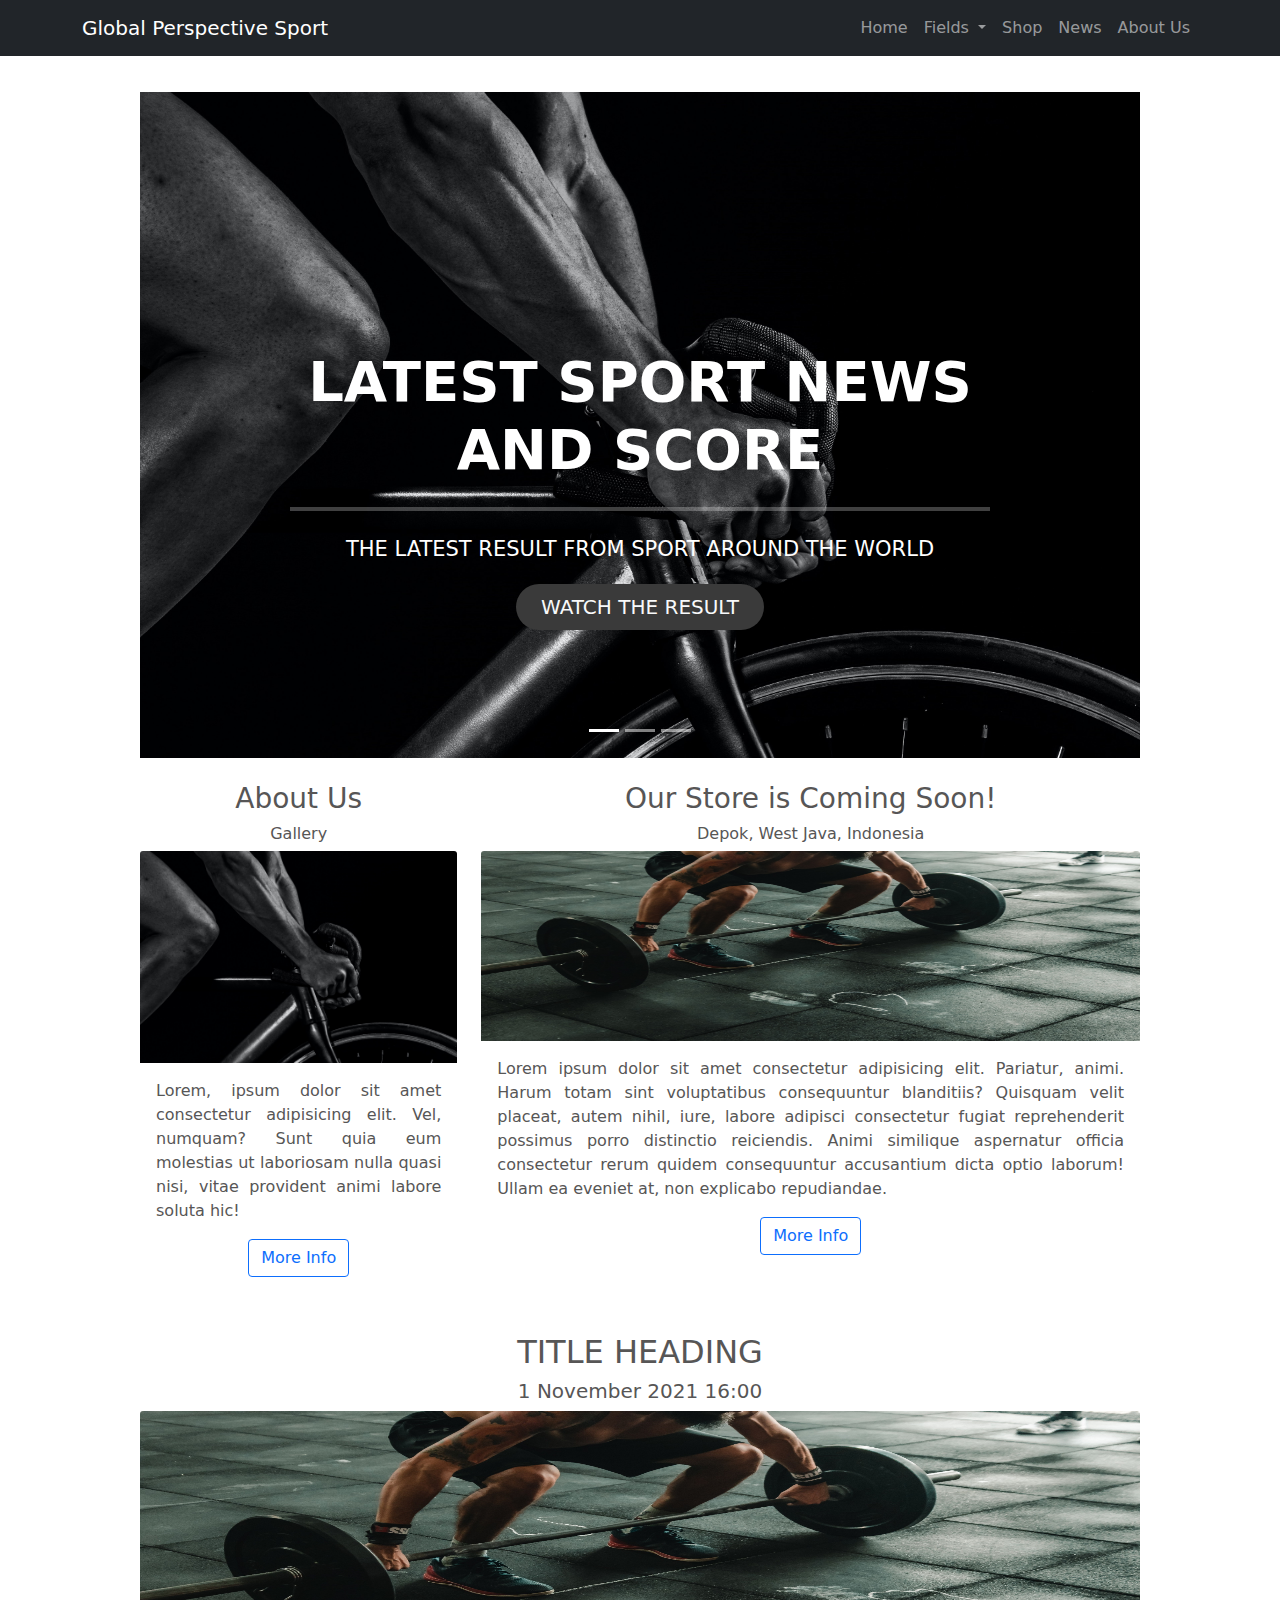
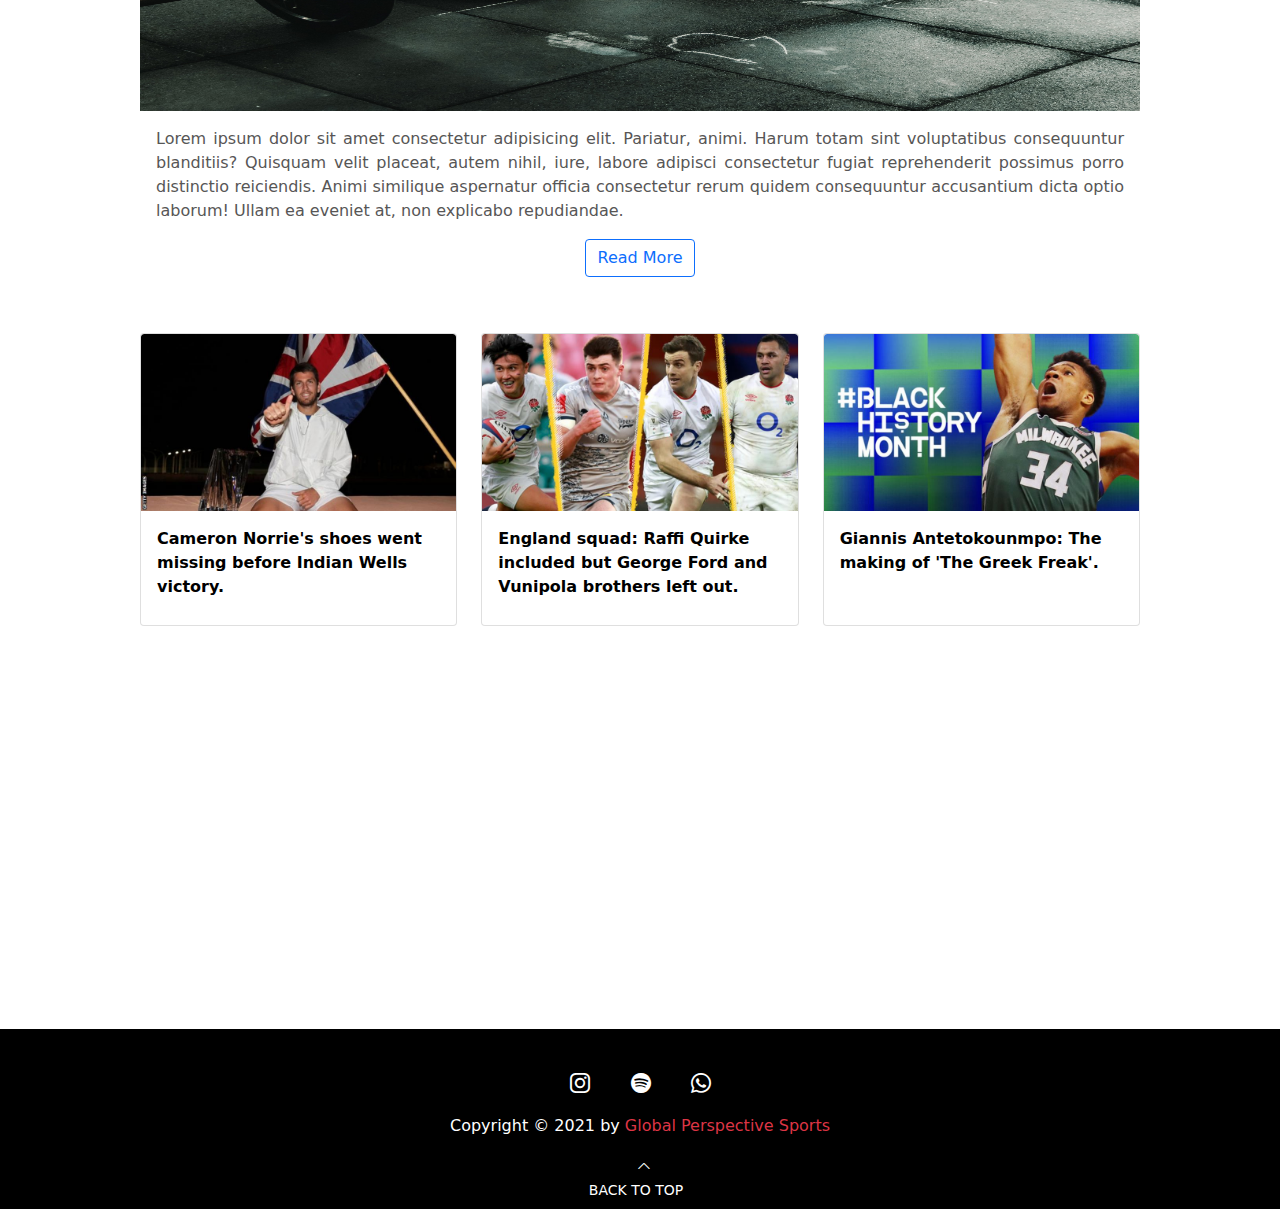
<file: index.html>
<!doctype html>
<html lang="en">
  <head>
    
    <meta charset="utf-8">
    <meta name="viewport" content="width=device-width, initial-scale=1">

    <!-- bootstrap link -->
    <link rel="stylesheet" href="css/bootstrap.min.css">
    <!-- bootstrap icon link -->
    <link rel="stylesheet" href="https://cdn.jsdelivr.net/npm/bootstrap-icons@1.6.1/font/bootstrap-icons.css">
    <!-- css link -->
    <link rel="stylesheet" href="css/responsiveslides.css">
  <link rel="stylesheet" href="css/example1.css">
  <script src="http://ajax.googleapis.com/ajax/libs/jquery/3.0.0/jquery.min.js"></script>
  <script src="js/responsiveslides.min.js"></script>
  <script src="js/responsiveslides.js"></script>
  <link rel="shortcut icon" href="img/title logo.png">
  <link rel="apple-touch-icon" href="img/title logo.png">

    <title>Global Perspective Sport</title>

    <style>
      .row {  
        display: flex;
        flex-wrap: wrap;
      }

      
      .side {
        flex: 30%;
        background-color: #f1f1f1;
        padding: 20px;
      }

      
      .main {
        flex: 60%;
        background-color: white;
        padding: 20px;
      }

      
      .fakeimg {
        background-color: #aaa;
        width: 100%;
        padding: 15px;
      }

    @media screen and (max-width: 700px) {
      .row {   
        flex-direction: column;
      }

      footer {
        margin-left:-193px;
        margin-right:-193px;
      }
    }
    </style>



  </head>
  <body  >
    
    <nav class="navbar navbar-expand-lg navbar-dark bg-dark fixed-top id="mainnNav">
        <div class="container">
          <a class="navbar-brand" href="#page-top">Global Perspective Sport</a>
          <button class="navbar-toggler navbar-toggler-right" type="button" data-bs-toggle="collapse" data-bs-target="#navbarNav" aria-controls="navbarNav" aria-expanded="false" aria-label="Toggle navigation">
            <span class="navbar-toggler-icon"></span>
          </button>
          <div class="collapse navbar-collapse" id="navbarNav">
            <ul class="navbar-nav ms-auto">
              <li class="nav-item active">
                <a class="nav-link js-scroll-trigger" href="index.html">Home</a>
              </li>
              <li class="nav-item dropdown">
                <a class="nav-link dropdown-toggle" href="#Fields" id="navbarDropdown" role="button" data-bs-toggle="dropdown" aria-expanded="false">
                  Fields
                </a>
                <ul class="dropdown-menu" aria-labelledby="navbarDropdown">
                  <li><a class="dropdown-item" href="tennis.html">Tennis</a></li>
                  <li><hr class="dropdown-divider"></li>
                  <li><a class="dropdown-item" href="basketball.html">Basketball</a></li>
                  <li><hr class="dropdown-divider"></li>
                  <li><a class="dropdown-item" href="football.html">Football</a></li>
                </ul>
              </li>
              <li class="nav-item">
                <a class="nav-link js-scroll-trigger" href="shop.html">Shop</a>
              </li>
              <li class="nav-item">
                <a class="nav-link js-scroll-trigger" href="news.html">News</a>
              </li>
              <li class="nav-item">
                <a class="nav-link js-scroll-trigger" href="aboutus.html">About Us</a>
              </li>
             
            </ul>
          </div>
        </div>
        </div>
      </nav>

      <br><br><br>
      
      <!-- slider -->
      <div id="carouselExampleIndicators" class="carousel slide" data-bs-ride="carousel">
        <div class="carousel-indicators">
          <button type="button" data-bs-target="#carouselExampleIndicators" data-bs-slide-to="0" class="active" aria-current="true" aria-label="Slide 1"></button>
          <button type="button" data-bs-target="#carouselExampleIndicators" data-bs-slide-to="1" aria-label="Slide 2"></button>
          <button type="button" data-bs-target="#carouselExampleIndicators" data-bs-slide-to="2" aria-label="Slide 3"></button>
        </div>
        <div class="carousel-inner">
          <div class="carousel-item active">
            <img src="img/olahraga.jpg" class="d-block w-100" alt="...">
            <div class="carousel-caption d-none d-md-block">
              <h1 class="display-4">LATEST SPORT NEWS AND SCORE</h1>
              <hr class="my-4" />
              <p class="lead">THE LATEST RESULT FROM SPORT AROUND THE WORLD</p>
              <a class="btn btn-lg font-weight-bold text-light" href="#" role="button">WATCH THE RESULT</a>
            </div>
          </div>
          <div class="carousel-item">
            <img src="img/olahraga1.jpg" class="d-block w-100" alt="...">
            <div class="carousel-caption d-none d-md-block">
                <h1 class="display-4">DISCOUNT UP TO 50%</h1>
                <hr class="my-4">
                <p class="lead">WE SELLS SOME SPORTS STUFF</p>
                <a class="btn btn-lg font-weight-bold text-light" href="#" role="button">VISIT OUR STORE</a>
              </div>
          </div>
          <div class="carousel-item">
            <img src="img/olahraga3.jpg" class="d-block w-100" alt="...">
            <div class="carousel-caption d-none d-md-block">
                  <h1 class="display-4">SPORTS FIELDS </h1>
                  <hr class="my-4">
                  <p class="lead">WE PROVIDE WE PROVIDE FOOTBALL, BASKETBALL AND TENNIS</p>
                  <a class="btn btn-lg font-weight-bold text-light" href="#" role="button">BOOK NOW</a>
                </div>
              </div>
            </div>
          </div>
        </div>
        <button class="carousel-control-prev" type="button" data-bs-target="#carouselExampleIndicators" data-bs-slide="prev">
          <span class="carousel-control-prev-icon" aria-hidden="true"></span>
          <span class="visually-hidden">Previous</span>
        </button>
        <button class="carousel-control-next" type="button" data-bs-target="#carouselExampleIndicators" data-bs-slide="next">
          <span class="carousel-control-next-icon" aria-hidden="true"></span>
          <span class="visually-hidden">Next</span>
        </button>
      </div>
      <!-- end slider -->

      <!-- about&storeopen -->
      <div class="row">
        <div class="col-md-4 mb-3 mt-4">
          <div class="card1">
            <h2 class="card-title fs-3">About Us</h2>
            <h3 class="card-sub-title fs-6">Gallery</h3>
          <img src="img/olahraga.jpg" class="card-img-top" alt="aboutus"/>
          <div class="card-body">
            <p class="card-text fs-6" style="text-align: justify;">Lorem, ipsum dolor sit amet consectetur adipisicing elit. Vel,
              numquam? Sunt quia eum molestias ut laboriosam nulla quasi nisi, vitae provident animi labore soluta hic!</p>
            <a class="btn btn-outline-primary btn-m font-weight-bold" href="#" role="button">More Info</a>
          </div>
        </div>
        </div>
        <div class="col mb-3 mt-4">
          <div class="card2">
            <h2 class="card-title fs-3">Our Store is Coming Soon!</h2>
            <h3 class="card-sub-title fs-6">Depok, West Java, Indonesia</h3>
          <img src="img/olahraga1.jpg" class="card-img-top" alt="news3"/>
          <div class="card-body">
            <p class="card-text fs-6" style="text-align: justify;">Lorem ipsum dolor sit amet consectetur adipisicing elit. Pariatur,
              animi. Harum totam sint voluptatibus consequuntur blanditiis? Quisquam velit placeat, autem nihil, iure, labore adipisci consectetur fugiat reprehenderit possimus porro distinctio reiciendis. Animi similique aspernatur officia
              consectetur rerum quidem consequuntur accusantium dicta optio laborum! Ullam ea eveniet at, non explicabo repudiandae.</p>
            <a class="btn btn-outline-primary btn-m font-weight-bold" href="#" role="button">More Info</a>
          </div>
        </div>
        </div>
      </div>
      <!-- end about&storeopen -->

      <!-- news highlight -->
      <div id="news-highlight">
        <div class="col-lg-12 mt-4 mb-4">
          <div class="news1">
            <h2 class="card-title fs-2">TITLE HEADING</h2>
            <h3 class="card-sub-title fs-5">1 November 2021 16:00</h3>
          <img src="img/olahraga1.jpg" class="card-img-top" alt="news3"/>
          <div class="card-body">
            <p class="card-text fs-6" style="text-align: justify;">Lorem ipsum dolor sit amet consectetur adipisicing elit. Pariatur,
              animi. Harum totam sint voluptatibus consequuntur blanditiis? Quisquam velit placeat, autem nihil, iure, labore adipisci consectetur fugiat reprehenderit possimus porro distinctio reiciendis. Animi similique aspernatur officia
              consectetur rerum quidem consequuntur accusantium dicta optio laborum! Ullam ea eveniet at, non explicabo repudiandae.</p>
              <a href="#" class="btn btn-outline-primary">Read More</a>
          </div>
        </div>
        </div>
      </div>

      <div class="row">
        <div class="col-md-4 mb-3 mt-3">
          <div class="card">
          <img src="img/news1.jpg" class="card-img-top" alt="news1"/>
          <div class="card-body">
            <a class="news stretched-link" href="#"><p class="card-text fs-6 fw-bold text-start">Cameron Norrie's shoes went
              missing before Indian Wells victory.</p></a>
          </div>
        </div>
        </div>
        <div class="col-md-4 mb-3 mt-3">
          <div class="card">
          <img src="img/news2.jpg" class="card-img-top" alt="news2"/>
          <div class="card-body">
            <a class="news stretched-link" href="#"><p class="card-text fs-6 fw-bold text-start">
              England squad: Raffi Quirke included but George Ford and Vunipola brothers left out.</p></a>
          </div>
        </div>
        </div>
        <div class="col-md-4 mb-3 mt-3">
          <div class="card">
          <img src="img/news3.png" class="card-img-top" alt="news3"/>
          <div class="card-body">
            <a class="news stretched-link" href="#"><p class="card-text fs-6 fw-bold text-start">Giannis Antetokounmpo: The making of 'The Greek Freak'.</p></a>
          </div>
        </div>
        </div>
      </div>
      <!-- end news highlight -->
      
    <iframe style="border-radius:12px" src="https://open.spotify.com/embed/playlist/2fZ2hWBZm4JAIhnvQZdL1K?utm_source=generator&theme=0" width="80%" height="380" frameBorder="0" allowfullscreen="" allow="autoplay; clipboard-write; encrypted-media; fullscreen; picture-in-picture"></iframe>

      <!-- footer -->
      <footer>
        <div class="container-fluid">
        <div class="row">
        <div class="col-lg-12 text-center">
        <a class="btn btn-lg" href="#" role="button"><i class="bi bi-instagram"></i></a>
        <a class="btn btn-lg" href="https://open.spotify.com/user/21lqduskdegenvn5qfnxdv4ka" role="button"><i class="bi bi-spotify"></i></a>
        <a class="btn btn-lg" href="#" role="button"><i class="bi bi-whatsapp"></i></i></a>
        <p class="">Copyright &copy; 2021 by <span class="text-danger">Global Perspective Sports</span></p>
        <a class="btn1 btn-sm" href="#" role="button"><i class="bi bi-chevron-up"></i><br>BACK TO TOP</br></a>
        </div>
        </div>
        </div>
      </footer>
      <!-- end footer -->

    <!-- Optional JavaScript; choose one of the two! -->

    <!-- Option 1: Bootstrap Bundle with Popper -->
    <script src="https://cdn.jsdelivr.net/npm/bootstrap@5.1.3/dist/js/bootstrap.bundle.min.js" integrity="sha384-ka7Sk0Gln4gmtz2MlQnikT1wXgYsOg+OMhuP+IlRH9sENBO0LRn5q+8nbTov4+1p" crossorigin="anonymous"></script>

    <!-- Option 2: Separate Popper and Bootstrap JS -->
    <!--
    <script src="https://cdn.jsdelivr.net/npm/@popperjs/core@2.10.2/dist/umd/popper.min.js" integrity="sha384-7+zCNj/IqJ95wo16oMtfsKbZ9ccEh31eOz1HGyDuCQ6wgnyJNSYdrPa03rtR1zdB" crossorigin="anonymous"></script>
    <script src="https://cdn.jsdelivr.net/npm/bootstrap@5.1.3/dist/js/bootstrap.min.js" integrity="sha384-QJHtvGhmr9XOIpI6YVutG+2QOK9T+ZnN4kzFN1RtK3zEFEIsxhlmWl5/YESvpZ13" crossorigin="anonymous"></script>
    -->
  </body>

</html>
</file>
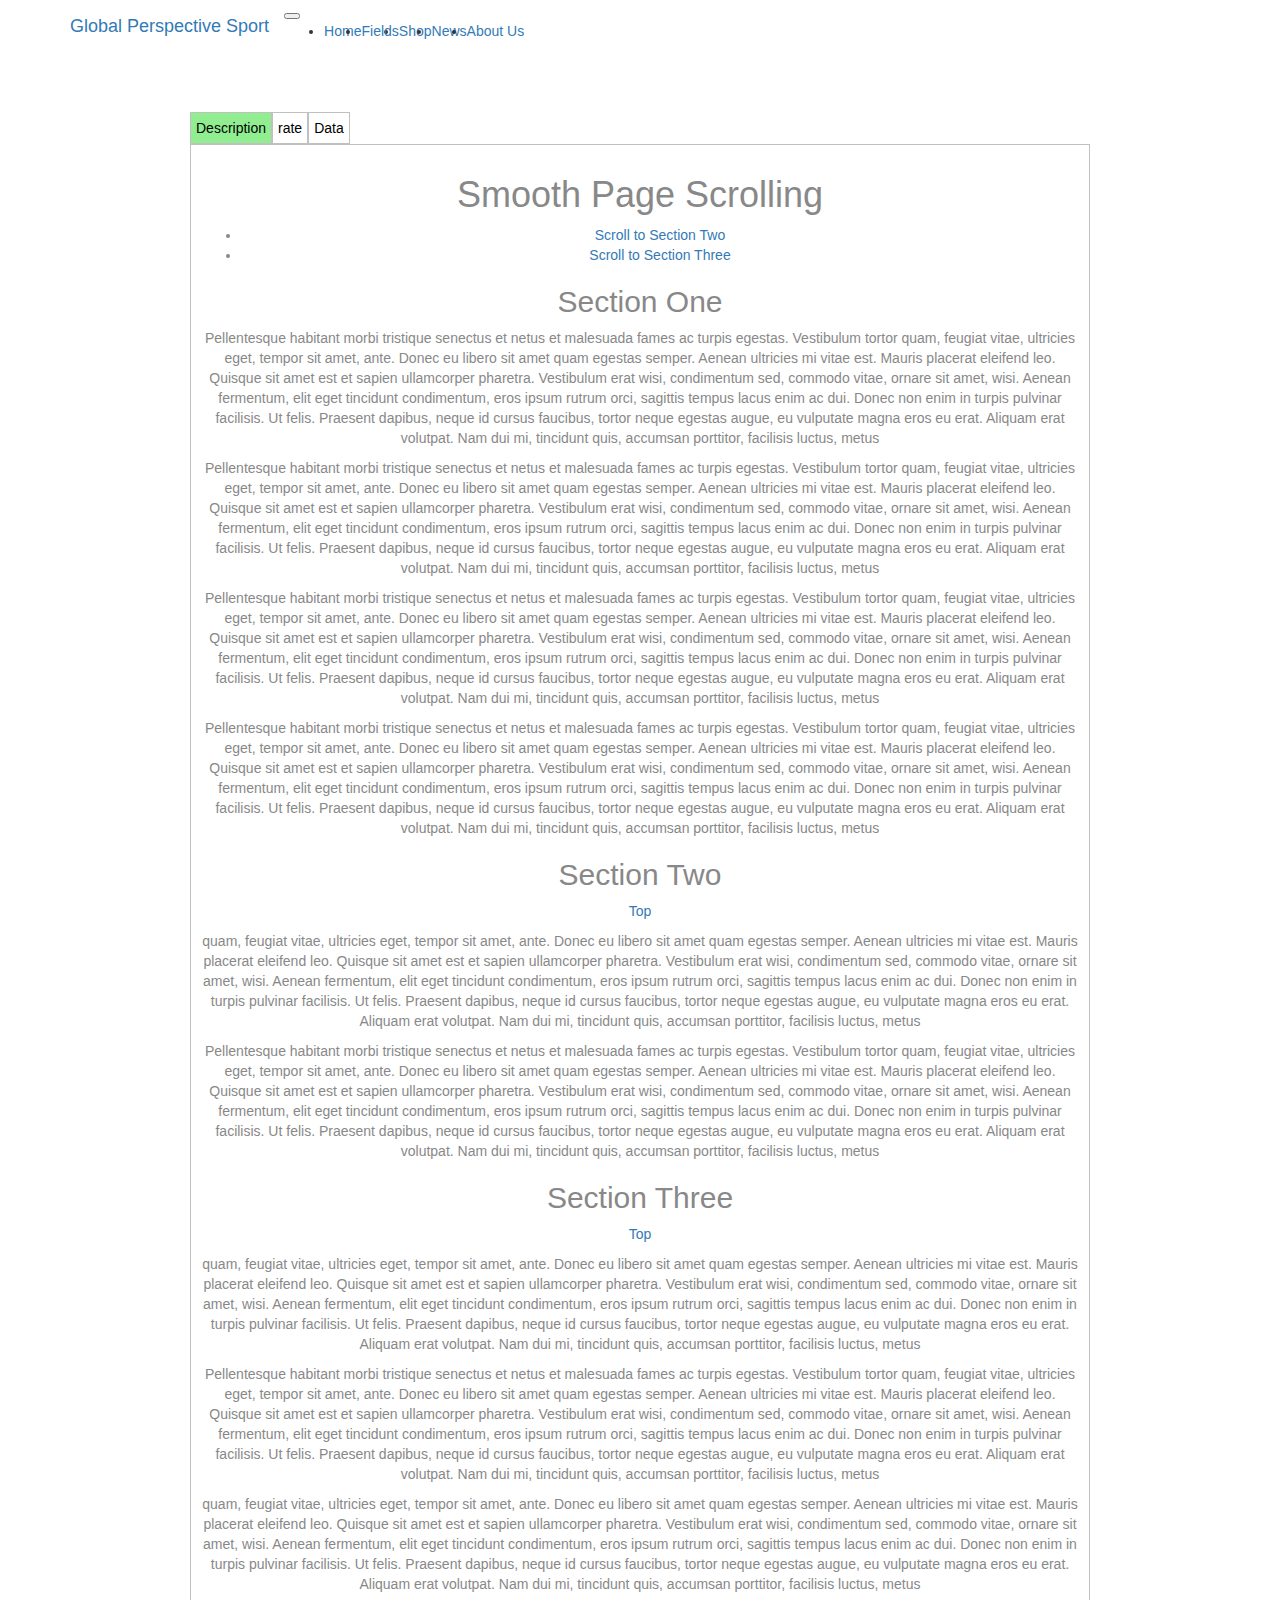
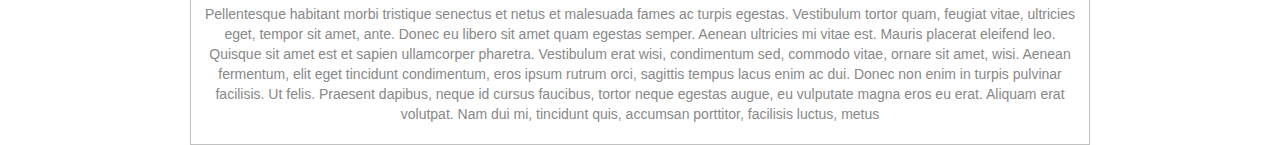
<file: basketball.html>
<!DOCTYPE html>
<html lang="en">
<head>
    <meta charset="UTF-8">
    <meta http-equiv="X-UA-Compatible" content="IE=edge">
    <meta name="viewport" content="width=device-width, initial-scale=1.0">
    <link rel="stylesheet" href="css/tabstyle.css">
    <link href="https://cdn.jsdelivr.net/npm/bootstrap@5.1.3/dist/css/bootstrap.min.css" rel="stylesheet" integrity="sha384-1BmE4kWBq78iYhFldvKuhfTAU6auU8tT94WrHftjDbrCEXSU1oBoqyl2QvZ6jIW3" crossorigin="anonymous">
    
    
    
    <link href="css/star-rating.css" media="all" rel="stylesheet" type="text/css"/>
    <link href="css/fastheme.css" media="all" rel="stylesheet" type="text/css"/>
    <link href="css/svgtheme.css" media="all" rel="stylesheet" type="text/css"/>
    
    <script src="https://code.jquery.com/jquery-3.6.0.min.js"></script>
    <script src="js/star-rating.js" type="text/javascript"></script>
    <link rel="shortcut icon" href="img/title logo.png">
  <link rel="apple-touch-icon" href="img/title logo.png">
    


    <script src="https://ajax.googleapis.com/ajax/libs/jquery/2.1.1/jquery.min.js"></script>
      
    <title>GPS | Basketball</title>

  <style>
    #tab {
        _width: 90%;
        color: #888;
        margin: 20px auto 0;
        max-width: 900px;
        text-align: center;
        
        -webkit-font-smoothing: antialiased;
      }
  </style>



<script>
  // Select all links with hashes
$('a[href*="#"]')
  // Remove links that don't actually link to anything
  .not('[href="#"]')
  .not('[href="#0"]')
  .click(function(event) {
    // On-page links
    if (
      location.pathname.replace(/^\//, '') == this.pathname.replace(/^\//, '') 
      && 
      location.hostname == this.hostname
    ) {
      // Figure out element to scroll to
      var target = $(this.hash);
      target = target.length ? target : $('[name=' + this.hash.slice(1) + ']');
      // Does a scroll target exist?
      if (target.length) {
        // Only prevent default if animation is actually gonna happen
        event.preventDefault();
        $('html, body').animate({
          scrollTop: target.offset().top
        }, 1000, function() {
          // Callback after animation
          // Must change focus!
          var $target = $(target);
          $target.focus();
          if ($target.is(":focus")) { // Checking if the target was focused
            return false;
          } else {
            $target.attr('tabindex','-1'); // Adding tabindex for elements not focusable
            $target.focus(); // Set focus again
          };
        });
      }
    }
  });
</script>

<script>
  $(document).ready(function(){
    $("#buttonrate").click(function(){
      alert("Your Rate : " + $("#kartik").val());
    });
  });
  </script>

</head>
<body >

    <nav class="navbar navbar-expand-lg navbar-dark bg-dark fixed-top id="mainnNav">
        <div class="container">
          <a class="navbar-brand" href="#page-top">Global Perspective Sport</a>
          <button class="navbar-toggler navbar-toggler-right" type="button" data-bs-toggle="collapse" data-bs-target="#navbarNav" aria-controls="navbarNav" aria-expanded="false" aria-label="Toggle navigation">
            <span class="navbar-toggler-icon"></span>
          </button>
          <div class="collapse navbar-collapse" id="navbarNav">
            <ul class="navbar-nav ms-auto">
              <li class="nav-item active">
                <a class="nav-link js-scroll-trigger" href="index.html">Home</a>
              </li>
              <li class="nav-item dropdown">
                <a class="nav-link dropdown-toggle" href="#Fields" id="navbarDropdown" role="button" data-bs-toggle="dropdown" aria-expanded="false">
                  Fields
                </a>
                <ul class="dropdown-menu" aria-labelledby="navbarDropdown">
                  <li><a class="dropdown-item" href="tennis.html">Tennis</a></li>
                  <li><hr class="dropdown-divider"></li>
                  <li><a class="dropdown-item" href="basketball.html">Basketball</a></li>
                  <li><hr class="dropdown-divider"></li>
                  <li><a class="dropdown-item" href="football.html">Football</a></li>
                </ul>
              </li>
              <li class="nav-item">
                <a class="nav-link js-scroll-trigger" href="shop.html">Shop</a>
              </li>
              <li class="nav-item">
                <a class="nav-link js-scroll-trigger" href="news.html">News</a>
              </li>
              <li class="nav-item">
                <a class="nav-link js-scroll-trigger" href="aboutus.html">About Us</a>
              </li>
             
            </ul>
          </div>
        </div>
        </div>
      </nav>

      <br>
      <script src="https://cdn.jsdelivr.net/npm/bootstrap@5.1.3/dist/js/bootstrap.bundle.min.js" integrity="sha384-ka7Sk0Gln4gmtz2MlQnikT1wXgYsOg+OMhuP+IlRH9sENBO0LRn5q+8nbTov4+1p" crossorigin="anonymous"></script>

      <div id="tab">
        <link href="https://maxcdn.bootstrapcdn.com/bootstrap/3.3.5/css/bootstrap.min.css" rel="stylesheet">
        <nav>
            <a href="#" class="active" data-id='1'>Description</a>
            <a href="#" data-id='2'>rate</a>
            <a href="#" data-id='3'>Data</a>
        </nav>
    
        <div class="tab-content active" data-content='1'>
          <div id="page-wrap" >

           
      

            <h1 id="top">Smooth Page Scrolling</h1>
          
            <ul>
              <li><a href="#two">Scroll to Section Two</a></li>
              <li><a href="#three">Scroll to Section Three</a></li>
            </ul>
          
            <h2 id="one">Section One</h2>
          
            <p>Pellentesque habitant morbi tristique senectus et netus et malesuada fames ac turpis egestas. Vestibulum tortor quam, feugiat vitae, ultricies eget, tempor sit amet, ante. Donec eu libero sit amet quam egestas semper. Aenean ultricies mi vitae est.
              Mauris placerat eleifend leo. Quisque sit amet est et sapien ullamcorper pharetra. Vestibulum erat wisi, condimentum sed, commodo vitae, ornare sit amet, wisi. Aenean fermentum, elit eget tincidunt condimentum, eros ipsum rutrum orci, sagittis tempus
              lacus enim ac dui. Donec non enim in turpis pulvinar facilisis. Ut felis. Praesent dapibus, neque id cursus faucibus, tortor neque egestas augue, eu vulputate magna eros eu erat. Aliquam erat volutpat. Nam dui mi, tincidunt quis, accumsan porttitor,
              facilisis luctus, metus</p>
          
            <p>Pellentesque habitant morbi tristique senectus et netus et malesuada fames ac turpis egestas. Vestibulum tortor quam, feugiat vitae, ultricies eget, tempor sit amet, ante. Donec eu libero sit amet quam egestas semper. Aenean ultricies mi vitae est.
              Mauris placerat eleifend leo. Quisque sit amet est et sapien ullamcorper pharetra. Vestibulum erat wisi, condimentum sed, commodo vitae, ornare sit amet, wisi. Aenean fermentum, elit eget tincidunt condimentum, eros ipsum rutrum orci, sagittis tempus
              lacus enim ac dui. Donec non enim in turpis pulvinar facilisis. Ut felis. Praesent dapibus, neque id cursus faucibus, tortor neque egestas augue, eu vulputate magna eros eu erat. Aliquam erat volutpat. Nam dui mi, tincidunt quis, accumsan porttitor,
              facilisis luctus, metus</p>
          
            <p>Pellentesque habitant morbi tristique senectus et netus et malesuada fames ac turpis egestas. Vestibulum tortor quam, feugiat vitae, ultricies eget, tempor sit amet, ante. Donec eu libero sit amet quam egestas semper. Aenean ultricies mi vitae est.
              Mauris placerat eleifend leo. Quisque sit amet est et sapien ullamcorper pharetra. Vestibulum erat wisi, condimentum sed, commodo vitae, ornare sit amet, wisi. Aenean fermentum, elit eget tincidunt condimentum, eros ipsum rutrum orci, sagittis tempus
              lacus enim ac dui. Donec non enim in turpis pulvinar facilisis. Ut felis. Praesent dapibus, neque id cursus faucibus, tortor neque egestas augue, eu vulputate magna eros eu erat. Aliquam erat volutpat. Nam dui mi, tincidunt quis, accumsan porttitor,
              facilisis luctus, metus</p>
          
            <p>Pellentesque habitant morbi tristique senectus et netus et malesuada fames ac turpis egestas. Vestibulum tortor quam, feugiat vitae, ultricies eget, tempor sit amet, ante. Donec eu libero sit amet quam egestas semper. Aenean ultricies mi vitae est.
              Mauris placerat eleifend leo. Quisque sit amet est et sapien ullamcorper pharetra. Vestibulum erat wisi, condimentum sed, commodo vitae, ornare sit amet, wisi. Aenean fermentum, elit eget tincidunt condimentum, eros ipsum rutrum orci, sagittis tempus
              lacus enim ac dui. Donec non enim in turpis pulvinar facilisis. Ut felis. Praesent dapibus, neque id cursus faucibus, tortor neque egestas augue, eu vulputate magna eros eu erat. Aliquam erat volutpat. Nam dui mi, tincidunt quis, accumsan porttitor,
              facilisis luctus, metus</p>
          
            <h2 id="two">Section Two</h2>
          
            <p><a href="#top">Top</a></p>
          
            <p>quam, feugiat vitae, ultricies eget, tempor sit amet, ante. Donec eu libero sit amet quam egestas semper. Aenean ultricies mi vitae est. Mauris placerat eleifend leo. Quisque sit amet est et sapien ullamcorper pharetra. Vestibulum erat wisi, condimentum
              sed, commodo vitae, ornare sit amet, wisi. Aenean fermentum, elit eget tincidunt condimentum, eros ipsum rutrum orci, sagittis tempus lacus enim ac dui. Donec non enim in turpis pulvinar facilisis. Ut felis. Praesent dapibus, neque id cursus faucibus,
              tortor neque egestas augue, eu vulputate magna eros eu erat. Aliquam erat volutpat. Nam dui mi, tincidunt quis, accumsan porttitor, facilisis luctus, metus</p>
          
            <p>Pellentesque habitant morbi tristique senectus et netus et malesuada fames ac turpis egestas. Vestibulum tortor quam, feugiat vitae, ultricies eget, tempor sit amet, ante. Donec eu libero sit amet quam egestas semper. Aenean ultricies mi vitae est.
              Mauris placerat eleifend leo. Quisque sit amet est et sapien ullamcorper pharetra. Vestibulum erat wisi, condimentum sed, commodo vitae, ornare sit amet, wisi. Aenean fermentum, elit eget tincidunt condimentum, eros ipsum rutrum orci, sagittis tempus
              lacus enim ac dui. Donec non enim in turpis pulvinar facilisis. Ut felis. Praesent dapibus, neque id cursus faucibus, tortor neque egestas augue, eu vulputate magna eros eu erat. Aliquam erat volutpat. Nam dui mi, tincidunt quis, accumsan porttitor,
              facilisis luctus, metus</p>
          
            <h2 id="three">Section Three</h2>
          
            <p><a href="#top">Top</a></p>
          
            <p>quam, feugiat vitae, ultricies eget, tempor sit amet, ante. Donec eu libero sit amet quam egestas semper. Aenean ultricies mi vitae est. Mauris placerat eleifend leo. Quisque sit amet est et sapien ullamcorper pharetra. Vestibulum erat wisi, condimentum
              sed, commodo vitae, ornare sit amet, wisi. Aenean fermentum, elit eget tincidunt condimentum, eros ipsum rutrum orci, sagittis tempus lacus enim ac dui. Donec non enim in turpis pulvinar facilisis. Ut felis. Praesent dapibus, neque id cursus faucibus,
              tortor neque egestas augue, eu vulputate magna eros eu erat. Aliquam erat volutpat. Nam dui mi, tincidunt quis, accumsan porttitor, facilisis luctus, metus</p>
          
            <p>Pellentesque habitant morbi tristique senectus et netus et malesuada fames ac turpis egestas. Vestibulum tortor quam, feugiat vitae, ultricies eget, tempor sit amet, ante. Donec eu libero sit amet quam egestas semper. Aenean ultricies mi vitae est.
              Mauris placerat eleifend leo. Quisque sit amet est et sapien ullamcorper pharetra. Vestibulum erat wisi, condimentum sed, commodo vitae, ornare sit amet, wisi. Aenean fermentum, elit eget tincidunt condimentum, eros ipsum rutrum orci, sagittis tempus
              lacus enim ac dui. Donec non enim in turpis pulvinar facilisis. Ut felis. Praesent dapibus, neque id cursus faucibus, tortor neque egestas augue, eu vulputate magna eros eu erat. Aliquam erat volutpat. Nam dui mi, tincidunt quis, accumsan porttitor,
              facilisis luctus, metus</p>
          
            <p>quam, feugiat vitae, ultricies eget, tempor sit amet, ante. Donec eu libero sit amet quam egestas semper. Aenean ultricies mi vitae est. Mauris placerat eleifend leo. Quisque sit amet est et sapien ullamcorper pharetra. Vestibulum erat wisi, condimentum
              sed, commodo vitae, ornare sit amet, wisi. Aenean fermentum, elit eget tincidunt condimentum, eros ipsum rutrum orci, sagittis tempus lacus enim ac dui. Donec non enim in turpis pulvinar facilisis. Ut felis. Praesent dapibus, neque id cursus faucibus,
              tortor neque egestas augue, eu vulputate magna eros eu erat. Aliquam erat volutpat. Nam dui mi, tincidunt quis, accumsan porttitor, facilisis luctus, metus</p>
          
            <p>Pellentesque habitant morbi tristique senectus et netus et malesuada fames ac turpis egestas. Vestibulum tortor quam, feugiat vitae, ultricies eget, tempor sit amet, ante. Donec eu libero sit amet quam egestas semper. Aenean ultricies mi vitae est.
              Mauris placerat eleifend leo. Quisque sit amet est et sapien ullamcorper pharetra. Vestibulum erat wisi, condimentum sed, commodo vitae, ornare sit amet, wisi. Aenean fermentum, elit eget tincidunt condimentum, eros ipsum rutrum orci, sagittis tempus
              lacus enim ac dui. Donec non enim in turpis pulvinar facilisis. Ut felis. Praesent dapibus, neque id cursus faucibus, tortor neque egestas augue, eu vulputate magna eros eu erat. Aliquam erat volutpat. Nam dui mi, tincidunt quis, accumsan porttitor,
              facilisis luctus, metus</p>
          
          </div>
        </div>
        <div class="tab-content" data-content='2'>
            Rate !

            <input id="kartik" class="rating" data-stars="5" data-step="0.5" value="5" title=""/>
      <div class="form-group" style="margin-top:10px">
        <button type="submit" id="buttonrate" class="btn btn-primary">Submit</button>
        

        
        
    
      </div>

      
        </div>
        <div class="tab-content" data-content='3'>
            Data JSON

            

        </div>
    </div>

    

</body>

<script src="js/jquery-3.6.0.js"></script>
<script>
  

  $("#tab nav a").click(function(){
  const id = $(this).data('id');
  if(!$(this).hasClass('active')){
    $("#tab nav a").removeClass('active');
    $(this).addClass('active');
    
    $('.tab-content').hide();
    $(`[data-content=${id}]`).fadeIn();
  }
});

</script>
</html>
</file>
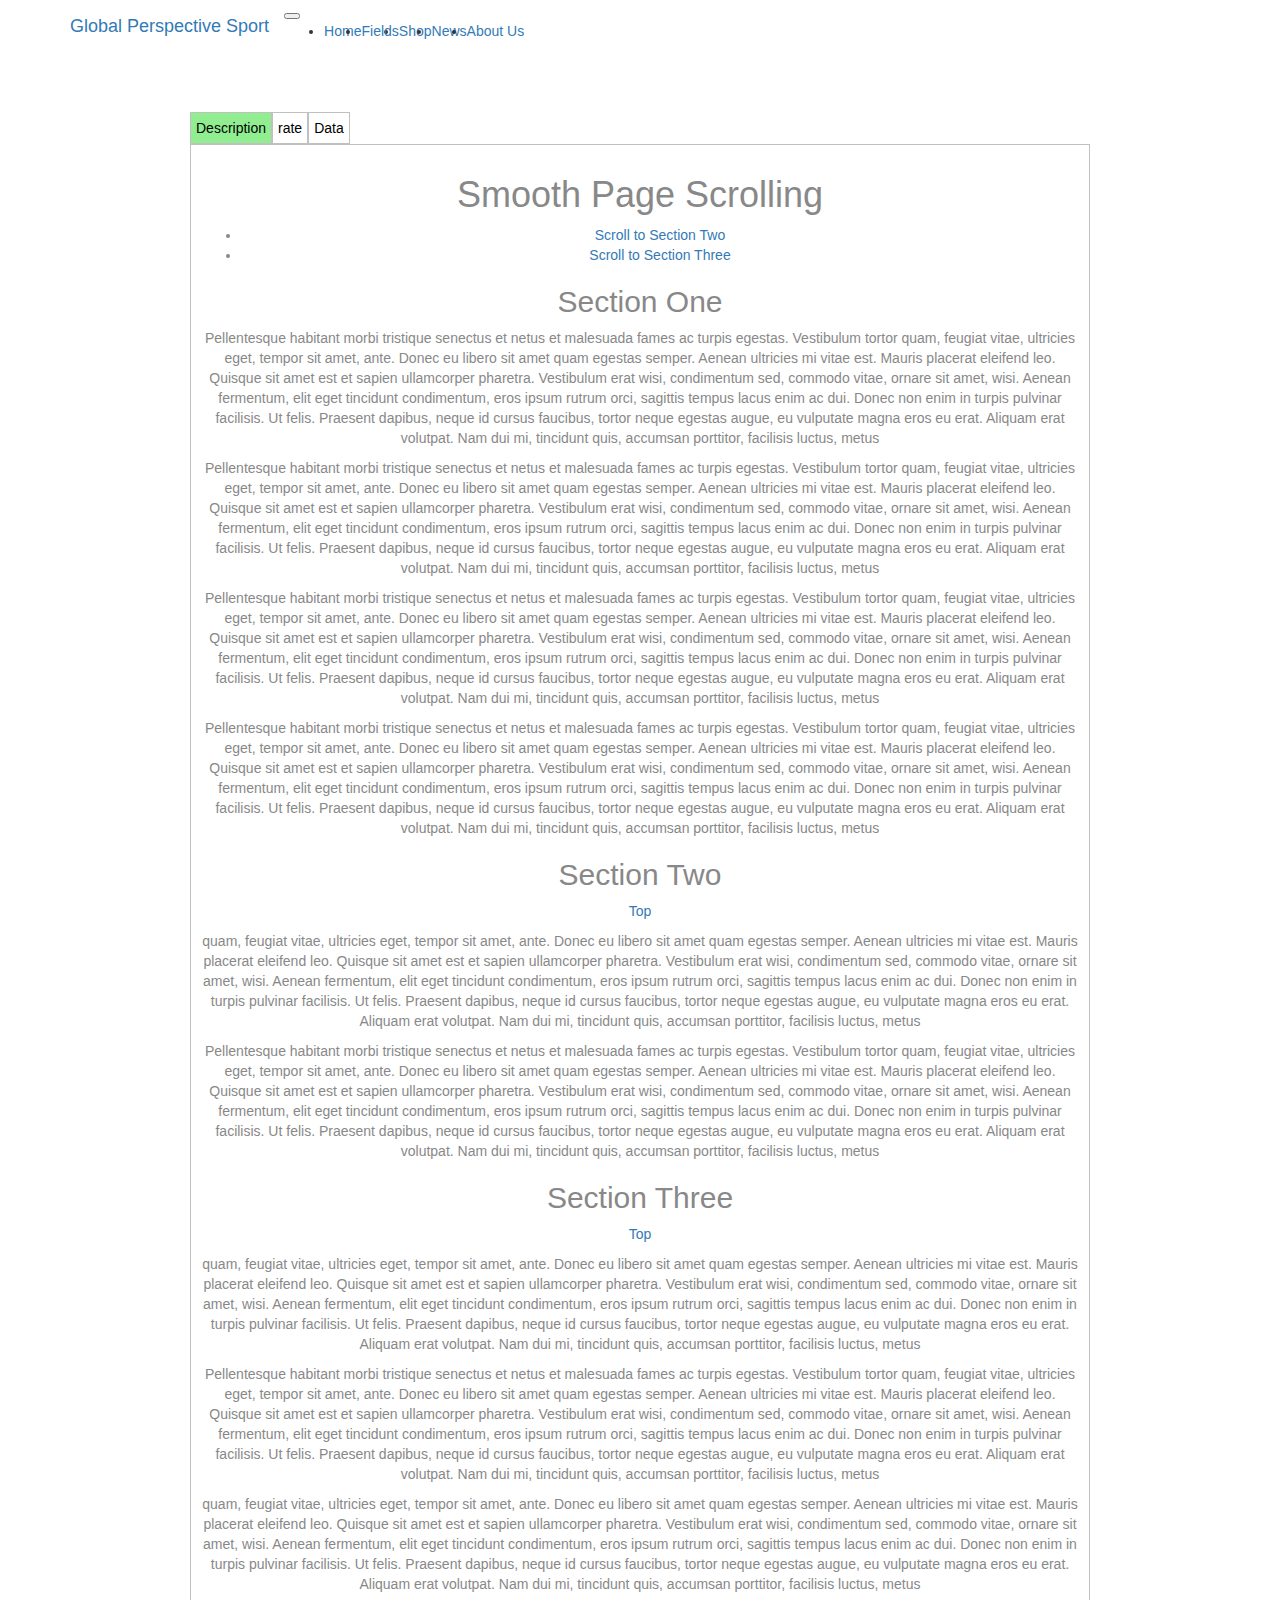
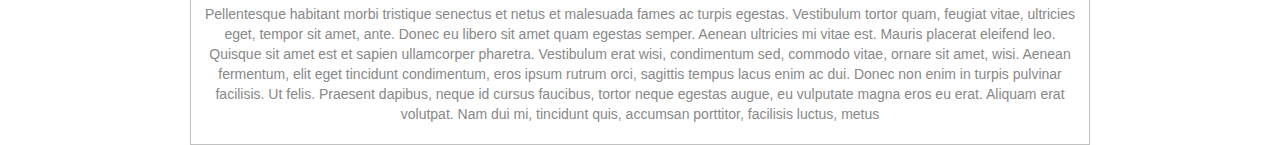
<file: football.html>
<!DOCTYPE html>
<html lang="en">
<head>
    <meta charset="UTF-8">
    <meta http-equiv="X-UA-Compatible" content="IE=edge">
    <meta name="viewport" content="width=device-width, initial-scale=1.0">
    <link rel="stylesheet" href="css/tabstyle.css">
    <link href="https://cdn.jsdelivr.net/npm/bootstrap@5.1.3/dist/css/bootstrap.min.css" rel="stylesheet" integrity="sha384-1BmE4kWBq78iYhFldvKuhfTAU6auU8tT94WrHftjDbrCEXSU1oBoqyl2QvZ6jIW3" crossorigin="anonymous">
    
    
    
    <link href="css/star-rating.css" media="all" rel="stylesheet" type="text/css"/>
    <link href="css/fastheme.css" media="all" rel="stylesheet" type="text/css"/>
    <link href="css/svgtheme.css" media="all" rel="stylesheet" type="text/css"/>
    
    <script src="https://code.jquery.com/jquery-3.6.0.min.js"></script>
    <script src="js/star-rating.js" type="text/javascript"></script>
    <link rel="shortcut icon" href="img/title logo.png">
  <link rel="apple-touch-icon" href="img/title logo.png">
    


    <script src="https://ajax.googleapis.com/ajax/libs/jquery/2.1.1/jquery.min.js"></script>
      
    <title>GPS | Football</title>

  <style>
    #tab {
        _width: 90%;
        color: #888;
        margin: 20px auto 0;
        max-width: 900px;
        text-align: center;
        
        -webkit-font-smoothing: antialiased;
      }
  </style>



<script>
  // Select all links with hashes
$('a[href*="#"]')
  // Remove links that don't actually link to anything
  .not('[href="#"]')
  .not('[href="#0"]')
  .click(function(event) {
    // On-page links
    if (
      location.pathname.replace(/^\//, '') == this.pathname.replace(/^\//, '') 
      && 
      location.hostname == this.hostname
    ) {
      // Figure out element to scroll to
      var target = $(this.hash);
      target = target.length ? target : $('[name=' + this.hash.slice(1) + ']');
      // Does a scroll target exist?
      if (target.length) {
        // Only prevent default if animation is actually gonna happen
        event.preventDefault();
        $('html, body').animate({
          scrollTop: target.offset().top
        }, 1000, function() {
          // Callback after animation
          // Must change focus!
          var $target = $(target);
          $target.focus();
          if ($target.is(":focus")) { // Checking if the target was focused
            return false;
          } else {
            $target.attr('tabindex','-1'); // Adding tabindex for elements not focusable
            $target.focus(); // Set focus again
          };
        });
      }
    }
  });
</script>

<script>
  $(document).ready(function(){
    $("#buttonrate").click(function(){
      alert("Your Rate : " + $("#kartik").val());
    });
  });
  </script>

</head>
<body >

    <nav class="navbar navbar-expand-lg navbar-dark bg-dark fixed-top id="mainnNav">
        <div class="container">
          <a class="navbar-brand" href="#page-top">Global Perspective Sport</a>
          <button class="navbar-toggler navbar-toggler-right" type="button" data-bs-toggle="collapse" data-bs-target="#navbarNav" aria-controls="navbarNav" aria-expanded="false" aria-label="Toggle navigation">
            <span class="navbar-toggler-icon"></span>
          </button>
          <div class="collapse navbar-collapse" id="navbarNav">
            <ul class="navbar-nav ms-auto">
              <li class="nav-item active">
                <a class="nav-link js-scroll-trigger" href="index.html">Home</a>
              </li>
              <li class="nav-item dropdown">
                <a class="nav-link dropdown-toggle" href="#Fields" id="navbarDropdown" role="button" data-bs-toggle="dropdown" aria-expanded="false">
                  Fields
                </a>
                <ul class="dropdown-menu" aria-labelledby="navbarDropdown">
                  <li><a class="dropdown-item" href="tennis.html">Tennis</a></li>
                  <li><hr class="dropdown-divider"></li>
                  <li><a class="dropdown-item" href="basketball.html">Basketball</a></li>
                  <li><hr class="dropdown-divider"></li>
                  <li><a class="dropdown-item" href="football.html">Football</a></li>
                </ul>
              </li>
              <li class="nav-item">
                <a class="nav-link js-scroll-trigger" href="shop.html">Shop</a>
              </li>
              <li class="nav-item">
                <a class="nav-link js-scroll-trigger" href="news.html">News</a>
              </li>
              <li class="nav-item">
                <a class="nav-link js-scroll-trigger" href="aboutus.html">About Us</a>
              </li>
             
            </ul>
          </div>
        </div>
        </div>
      </nav>

      <br>
      <script src="https://cdn.jsdelivr.net/npm/bootstrap@5.1.3/dist/js/bootstrap.bundle.min.js" integrity="sha384-ka7Sk0Gln4gmtz2MlQnikT1wXgYsOg+OMhuP+IlRH9sENBO0LRn5q+8nbTov4+1p" crossorigin="anonymous"></script>

      <div id="tab">
        <link href="https://maxcdn.bootstrapcdn.com/bootstrap/3.3.5/css/bootstrap.min.css" rel="stylesheet">
        <nav>
            <a href="#" class="active" data-id='1'>Description</a>
            <a href="#" data-id='2'>rate</a>
            <a href="#" data-id='3'>Data</a>
        </nav>
    
        <div class="tab-content active" data-content='1'>
          <div id="page-wrap" >

           
      

            <h1 id="top">Smooth Page Scrolling</h1>
          
            <ul>
              <li><a href="#two">Scroll to Section Two</a></li>
              <li><a href="#three">Scroll to Section Three</a></li>
            </ul>
          
            <h2 id="one">Section One</h2>
          
            <p>Pellentesque habitant morbi tristique senectus et netus et malesuada fames ac turpis egestas. Vestibulum tortor quam, feugiat vitae, ultricies eget, tempor sit amet, ante. Donec eu libero sit amet quam egestas semper. Aenean ultricies mi vitae est.
              Mauris placerat eleifend leo. Quisque sit amet est et sapien ullamcorper pharetra. Vestibulum erat wisi, condimentum sed, commodo vitae, ornare sit amet, wisi. Aenean fermentum, elit eget tincidunt condimentum, eros ipsum rutrum orci, sagittis tempus
              lacus enim ac dui. Donec non enim in turpis pulvinar facilisis. Ut felis. Praesent dapibus, neque id cursus faucibus, tortor neque egestas augue, eu vulputate magna eros eu erat. Aliquam erat volutpat. Nam dui mi, tincidunt quis, accumsan porttitor,
              facilisis luctus, metus</p>
          
            <p>Pellentesque habitant morbi tristique senectus et netus et malesuada fames ac turpis egestas. Vestibulum tortor quam, feugiat vitae, ultricies eget, tempor sit amet, ante. Donec eu libero sit amet quam egestas semper. Aenean ultricies mi vitae est.
              Mauris placerat eleifend leo. Quisque sit amet est et sapien ullamcorper pharetra. Vestibulum erat wisi, condimentum sed, commodo vitae, ornare sit amet, wisi. Aenean fermentum, elit eget tincidunt condimentum, eros ipsum rutrum orci, sagittis tempus
              lacus enim ac dui. Donec non enim in turpis pulvinar facilisis. Ut felis. Praesent dapibus, neque id cursus faucibus, tortor neque egestas augue, eu vulputate magna eros eu erat. Aliquam erat volutpat. Nam dui mi, tincidunt quis, accumsan porttitor,
              facilisis luctus, metus</p>
          
            <p>Pellentesque habitant morbi tristique senectus et netus et malesuada fames ac turpis egestas. Vestibulum tortor quam, feugiat vitae, ultricies eget, tempor sit amet, ante. Donec eu libero sit amet quam egestas semper. Aenean ultricies mi vitae est.
              Mauris placerat eleifend leo. Quisque sit amet est et sapien ullamcorper pharetra. Vestibulum erat wisi, condimentum sed, commodo vitae, ornare sit amet, wisi. Aenean fermentum, elit eget tincidunt condimentum, eros ipsum rutrum orci, sagittis tempus
              lacus enim ac dui. Donec non enim in turpis pulvinar facilisis. Ut felis. Praesent dapibus, neque id cursus faucibus, tortor neque egestas augue, eu vulputate magna eros eu erat. Aliquam erat volutpat. Nam dui mi, tincidunt quis, accumsan porttitor,
              facilisis luctus, metus</p>
          
            <p>Pellentesque habitant morbi tristique senectus et netus et malesuada fames ac turpis egestas. Vestibulum tortor quam, feugiat vitae, ultricies eget, tempor sit amet, ante. Donec eu libero sit amet quam egestas semper. Aenean ultricies mi vitae est.
              Mauris placerat eleifend leo. Quisque sit amet est et sapien ullamcorper pharetra. Vestibulum erat wisi, condimentum sed, commodo vitae, ornare sit amet, wisi. Aenean fermentum, elit eget tincidunt condimentum, eros ipsum rutrum orci, sagittis tempus
              lacus enim ac dui. Donec non enim in turpis pulvinar facilisis. Ut felis. Praesent dapibus, neque id cursus faucibus, tortor neque egestas augue, eu vulputate magna eros eu erat. Aliquam erat volutpat. Nam dui mi, tincidunt quis, accumsan porttitor,
              facilisis luctus, metus</p>
          
            <h2 id="two">Section Two</h2>
          
            <p><a href="#top">Top</a></p>
          
            <p>quam, feugiat vitae, ultricies eget, tempor sit amet, ante. Donec eu libero sit amet quam egestas semper. Aenean ultricies mi vitae est. Mauris placerat eleifend leo. Quisque sit amet est et sapien ullamcorper pharetra. Vestibulum erat wisi, condimentum
              sed, commodo vitae, ornare sit amet, wisi. Aenean fermentum, elit eget tincidunt condimentum, eros ipsum rutrum orci, sagittis tempus lacus enim ac dui. Donec non enim in turpis pulvinar facilisis. Ut felis. Praesent dapibus, neque id cursus faucibus,
              tortor neque egestas augue, eu vulputate magna eros eu erat. Aliquam erat volutpat. Nam dui mi, tincidunt quis, accumsan porttitor, facilisis luctus, metus</p>
          
            <p>Pellentesque habitant morbi tristique senectus et netus et malesuada fames ac turpis egestas. Vestibulum tortor quam, feugiat vitae, ultricies eget, tempor sit amet, ante. Donec eu libero sit amet quam egestas semper. Aenean ultricies mi vitae est.
              Mauris placerat eleifend leo. Quisque sit amet est et sapien ullamcorper pharetra. Vestibulum erat wisi, condimentum sed, commodo vitae, ornare sit amet, wisi. Aenean fermentum, elit eget tincidunt condimentum, eros ipsum rutrum orci, sagittis tempus
              lacus enim ac dui. Donec non enim in turpis pulvinar facilisis. Ut felis. Praesent dapibus, neque id cursus faucibus, tortor neque egestas augue, eu vulputate magna eros eu erat. Aliquam erat volutpat. Nam dui mi, tincidunt quis, accumsan porttitor,
              facilisis luctus, metus</p>
          
            <h2 id="three">Section Three</h2>
          
            <p><a href="#top">Top</a></p>
          
            <p>quam, feugiat vitae, ultricies eget, tempor sit amet, ante. Donec eu libero sit amet quam egestas semper. Aenean ultricies mi vitae est. Mauris placerat eleifend leo. Quisque sit amet est et sapien ullamcorper pharetra. Vestibulum erat wisi, condimentum
              sed, commodo vitae, ornare sit amet, wisi. Aenean fermentum, elit eget tincidunt condimentum, eros ipsum rutrum orci, sagittis tempus lacus enim ac dui. Donec non enim in turpis pulvinar facilisis. Ut felis. Praesent dapibus, neque id cursus faucibus,
              tortor neque egestas augue, eu vulputate magna eros eu erat. Aliquam erat volutpat. Nam dui mi, tincidunt quis, accumsan porttitor, facilisis luctus, metus</p>
          
            <p>Pellentesque habitant morbi tristique senectus et netus et malesuada fames ac turpis egestas. Vestibulum tortor quam, feugiat vitae, ultricies eget, tempor sit amet, ante. Donec eu libero sit amet quam egestas semper. Aenean ultricies mi vitae est.
              Mauris placerat eleifend leo. Quisque sit amet est et sapien ullamcorper pharetra. Vestibulum erat wisi, condimentum sed, commodo vitae, ornare sit amet, wisi. Aenean fermentum, elit eget tincidunt condimentum, eros ipsum rutrum orci, sagittis tempus
              lacus enim ac dui. Donec non enim in turpis pulvinar facilisis. Ut felis. Praesent dapibus, neque id cursus faucibus, tortor neque egestas augue, eu vulputate magna eros eu erat. Aliquam erat volutpat. Nam dui mi, tincidunt quis, accumsan porttitor,
              facilisis luctus, metus</p>
          
            <p>quam, feugiat vitae, ultricies eget, tempor sit amet, ante. Donec eu libero sit amet quam egestas semper. Aenean ultricies mi vitae est. Mauris placerat eleifend leo. Quisque sit amet est et sapien ullamcorper pharetra. Vestibulum erat wisi, condimentum
              sed, commodo vitae, ornare sit amet, wisi. Aenean fermentum, elit eget tincidunt condimentum, eros ipsum rutrum orci, sagittis tempus lacus enim ac dui. Donec non enim in turpis pulvinar facilisis. Ut felis. Praesent dapibus, neque id cursus faucibus,
              tortor neque egestas augue, eu vulputate magna eros eu erat. Aliquam erat volutpat. Nam dui mi, tincidunt quis, accumsan porttitor, facilisis luctus, metus</p>
          
            <p>Pellentesque habitant morbi tristique senectus et netus et malesuada fames ac turpis egestas. Vestibulum tortor quam, feugiat vitae, ultricies eget, tempor sit amet, ante. Donec eu libero sit amet quam egestas semper. Aenean ultricies mi vitae est.
              Mauris placerat eleifend leo. Quisque sit amet est et sapien ullamcorper pharetra. Vestibulum erat wisi, condimentum sed, commodo vitae, ornare sit amet, wisi. Aenean fermentum, elit eget tincidunt condimentum, eros ipsum rutrum orci, sagittis tempus
              lacus enim ac dui. Donec non enim in turpis pulvinar facilisis. Ut felis. Praesent dapibus, neque id cursus faucibus, tortor neque egestas augue, eu vulputate magna eros eu erat. Aliquam erat volutpat. Nam dui mi, tincidunt quis, accumsan porttitor,
              facilisis luctus, metus</p>
          
          </div>
        </div>
        <div class="tab-content" data-content='2'>
            Rate !

            <input id="kartik" class="rating" data-stars="5" data-step="0.5" value="5" title=""/>
      <div class="form-group" style="margin-top:10px">
        <button type="submit" id="buttonrate" class="btn btn-primary">Submit</button>
        

        
        
    
      </div>

      
        </div>
        <div class="tab-content" data-content='3'>
            Data JSON

            

        </div>
    </div>

    

</body>

<script src="js/jquery-3.6.0.js"></script>
<script>
  

  $("#tab nav a").click(function(){
  const id = $(this).data('id');
  if(!$(this).hasClass('active')){
    $("#tab nav a").removeClass('active');
    $(this).addClass('active');
    
    $('.tab-content').hide();
    $(`[data-content=${id}]`).fadeIn();
  }
});

</script>
</html>
</file>
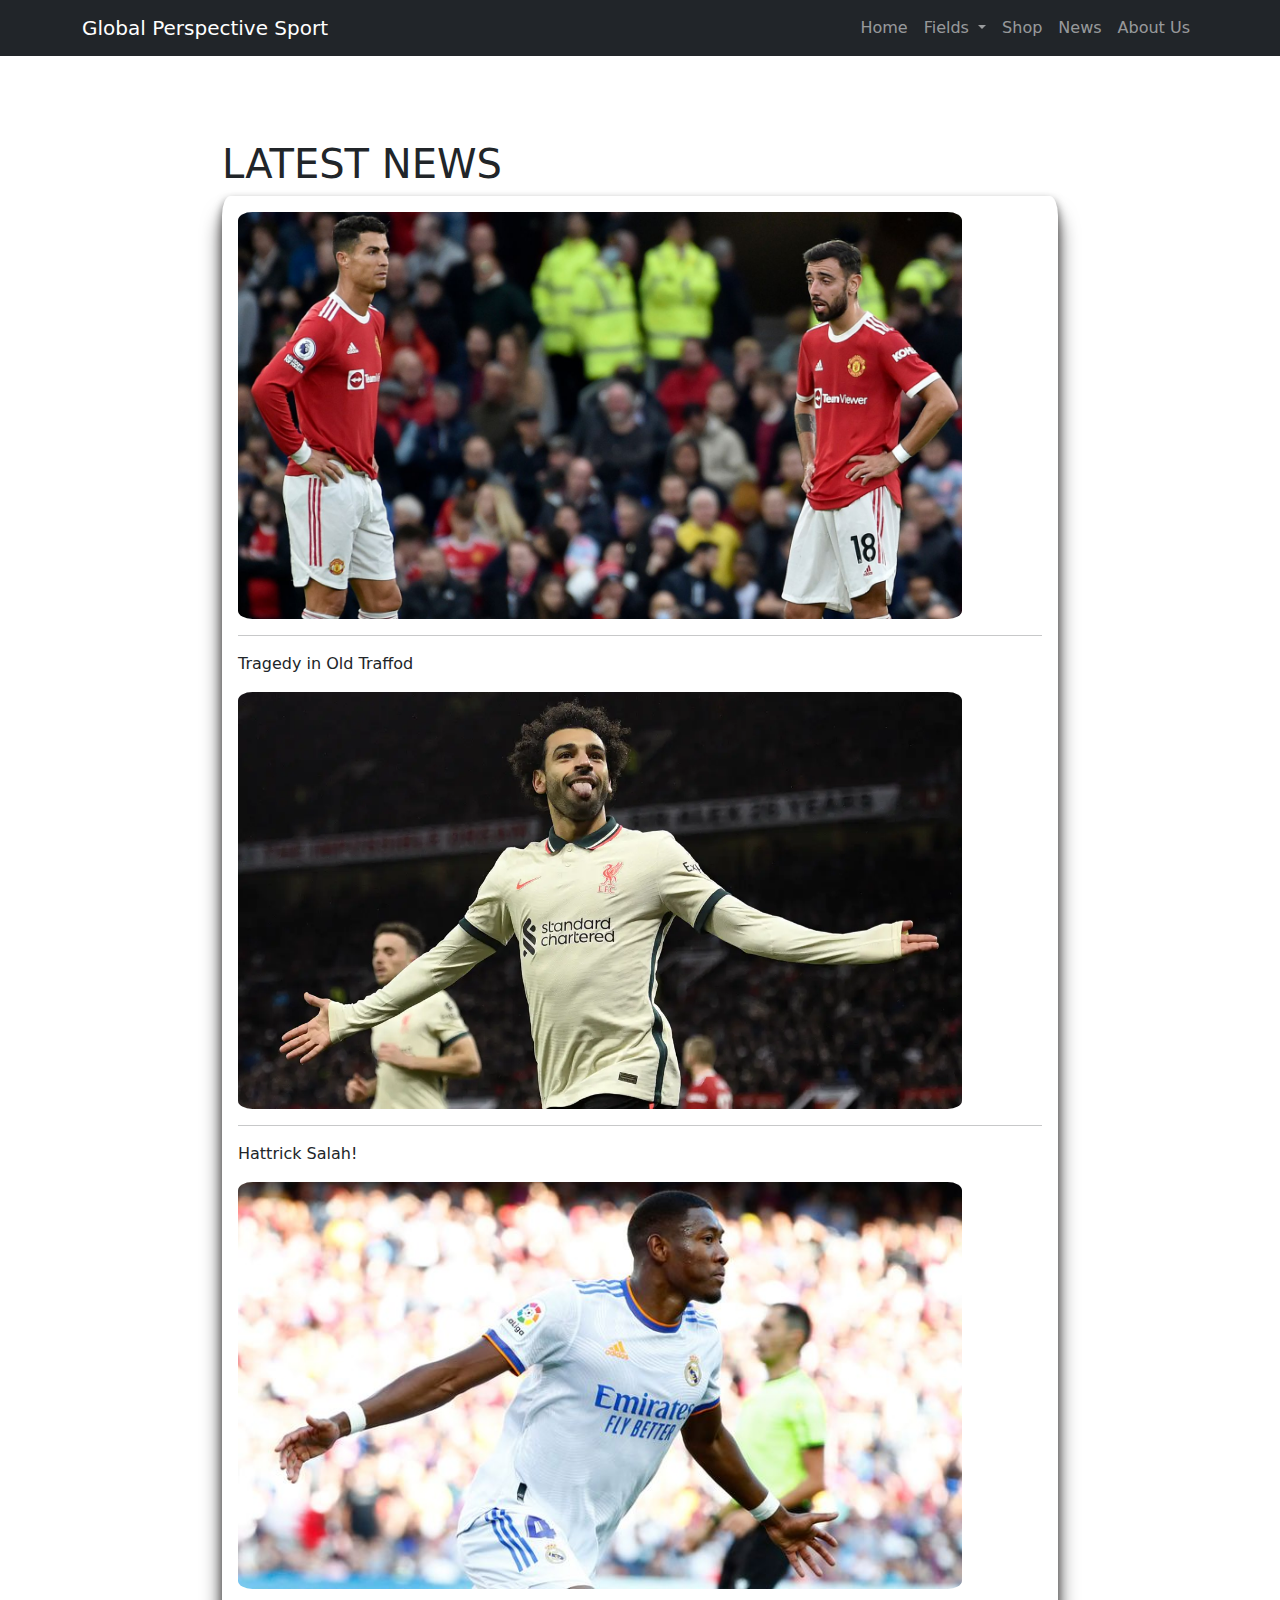
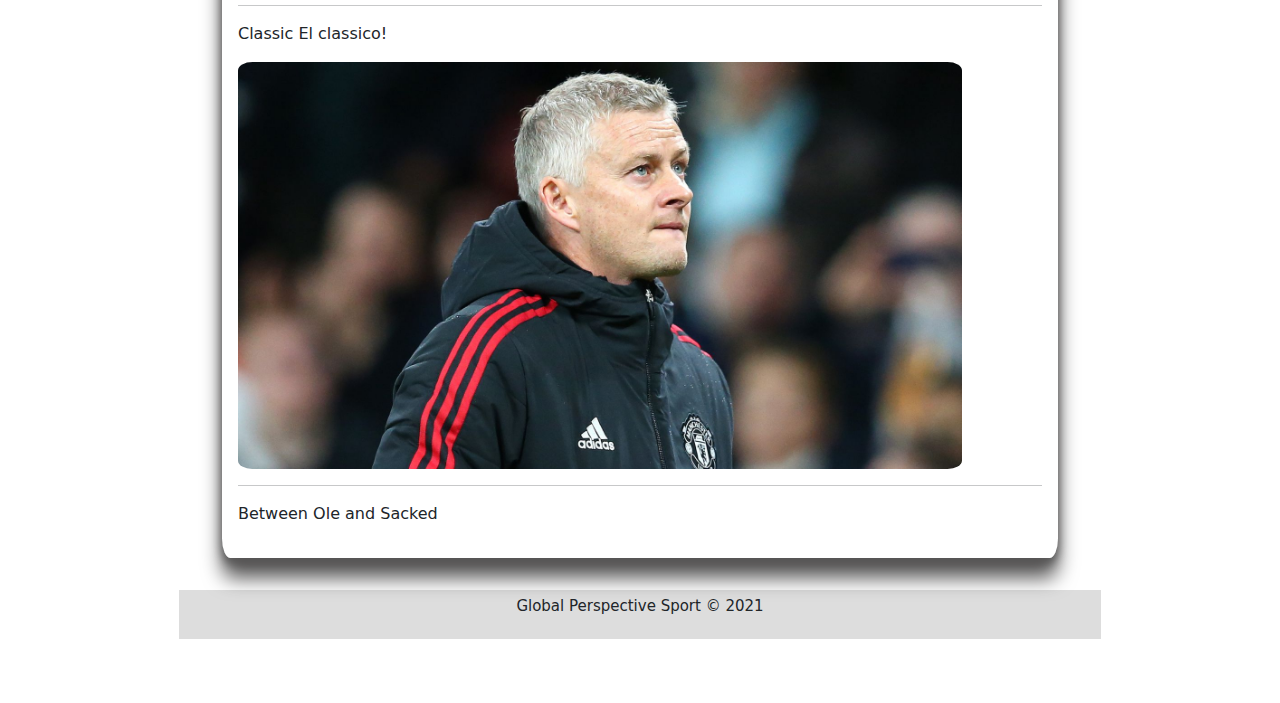
<file: news.html>
<!DOCTYPE html>
<html lang="en">
<head>
    <meta charset="UTF-8">
    <meta http-equiv="X-UA-Compatible" content="IE=edge">
    <meta name="viewport" content="width=device-width, initial-scale=1.0">
    <link href="https://cdn.jsdelivr.net/npm/bootstrap@5.1.3/dist/css/bootstrap.min.css" rel="stylesheet" integrity="sha384-1BmE4kWBq78iYhFldvKuhfTAU6auU8tT94WrHftjDbrCEXSU1oBoqyl2QvZ6jIW3" crossorigin="anonymous">
    <title>News</title>
    <link rel="stylesheet" href="css/newscss.css">
    <link rel="stylesheet" href="css/bootstrap.min.css">
    <link rel="shortcut icon" href="img/title logo.png">
  <link rel="apple-touch-icon" href="img/title logo.png">
    <style>
      .footer {
        width: 80%;
        margin: auto;
        padding: 5px;
        padding-left: 5px;
        text-align: center;
        background: #ddd;
  }
    </style>
</head>
<body>

    <nav class="navbar navbar-expand-lg navbar-dark bg-dark fixed-top id="mainnNav">
        <div class="container">
          <a class="navbar-brand" href="#page-top">Global Perspective Sport</a>
          <button class="navbar-toggler navbar-toggler-right" type="button" data-bs-toggle="collapse" data-bs-target="#navbarNav" aria-controls="navbarNav" aria-expanded="false" aria-label="Toggle navigation">
            <span class="navbar-toggler-icon"></span>
          </button>
          <div class="collapse navbar-collapse" id="navbarNav">
            <ul class="navbar-nav ms-auto">
              <li class="nav-item active">
                <a class="nav-link js-scroll-trigger" href="index.html">Home</a>
              </li>
              <li class="nav-item dropdown">
                <a class="nav-link dropdown-toggle" href="#Fields" id="navbarDropdown" role="button" data-bs-toggle="dropdown" aria-expanded="false">
                  Fields
                </a>
                <ul class="dropdown-menu" aria-labelledby="navbarDropdown">
                  <li><a class="dropdown-item" href="tennis.html">Tennis</a></li>
                  <li><hr class="dropdown-divider"></li>
                  <li><a class="dropdown-item" href="basketball.html">Basketball</a></li>
                  <li><hr class="dropdown-divider"></li>
                  <li><a class="dropdown-item" href="football.html">Football</a></li>
                </ul>
              </li>
              <li class="nav-item">
                <a class="nav-link js-scroll-trigger" href="shop.html">Shop</a>
              </li>
              <li class="nav-item">
                <a class="nav-link js-scroll-trigger" href="news.html">News</a>
              </li>
              <li class="nav-item">
                <a class="nav-link js-scroll-trigger" href="aboutus.html">About Us</a>
              </li>
             
            </ul>
          </div>
        </div>
        </div>
      </nav>

      <br>
      <script src="https://cdn.jsdelivr.net/npm/bootstrap@5.1.3/dist/js/bootstrap.bundle.min.js" integrity="sha384-ka7Sk0Gln4gmtz2MlQnikT1wXgYsOg+OMhuP+IlRH9sENBO0LRn5q+8nbTov4+1p" crossorigin="anonymous"></script>

    <div class="page">
        <h1>LATEST NEWS</h1>
        <div class="archive">
          <!-- <article class="article">
            <img src="img/cr.jpg" alt="" width="100%" height="90%">
            <hr>
            <p style="float: right;">Tragedy in Old Traffod</p>
          </article>
          <article class="article">
            <img src="img/salah2.webp" alt="" width="100%" height="80%">
            <hr >
            <p style="float: left;">Hattrick Salah!</p>
          </article>
          <article class="article">
            <img src="img/madrid.jpg" alt="" width="100%" height="80%">
            <hr >
            <p style="float: left;">Classic El classico!</p>
          </article>
          <article class="article">
            <img src="img/ole.jpg" alt="" width="100%" height="85%">
            <hr >
            <p style="float: left;">Between Ole and Sacked</p>
            
          </article> -->
          <!-- <article class="article">5
            <hr>
            <hr>
            <hr>
          </article>
          <article class="article">6
            <hr>
            <hr>
            <hr>
          </article>
          <article class="article">7
            <hr>
            <hr>
            <hr>
          </article>
          <article class="article">8
            <hr>
            <hr>
          </article>
          <article class="article">9
            <hr>
            <hr>
            <hr>
          </article>
          <article class="article">10
            <hr>
            <hr>
          </article>
          <article class="article">11
            <hr>
            <hr>
            <hr>
          </article>
          <article class="article">12
            <hr class="image"><hr>
            <hr>
            <hr>
          </article>
          <article class="article">13
            <hr class="image"><hr>
            <hr>
          </article>
          <article class="article">14
            <hr>
            <hr>
            <hr>
            <hr>
            <hr>
            <hr>
            <hr>
            <hr>
            <hr>
          </article>
          <article class="article">15
            <hr class="image">
            <hr>
            <hr>
            <hr>
            <hr>
          </article>
          <article class="article">16
            <hr>
            <hr>
            <hr>
            <hr> -->
          <!-- </article>
          <article class="article">
            </article> -->
        </div>
      </div>

      <div class="footer" style="font-size: 15px;">
        <p>Global Perspective Sport &#169; 2021</p>
      </div>

</body>
<script src="js/jquery-3.6.0.js"></script>
<script>
  $.getJSON("news.json", function(res){
      var items=[];

      $.each(res, function(index, val){

          items.push("<article>");
              items.push("<img id='"+index+"'><img src='"+ val.Photo +"' height='100%' width='90%'> ");
              items.push("<hr>")
              items.push("<p id='"+index+"'>" + val.Captions + "</p>");
          items.push("</article>");
          
      })
      $("<div/>", {
          "class" : "article",
          html:items.join("")
      }).appendTo(".archive")

  });
</script>
</html>
</file>
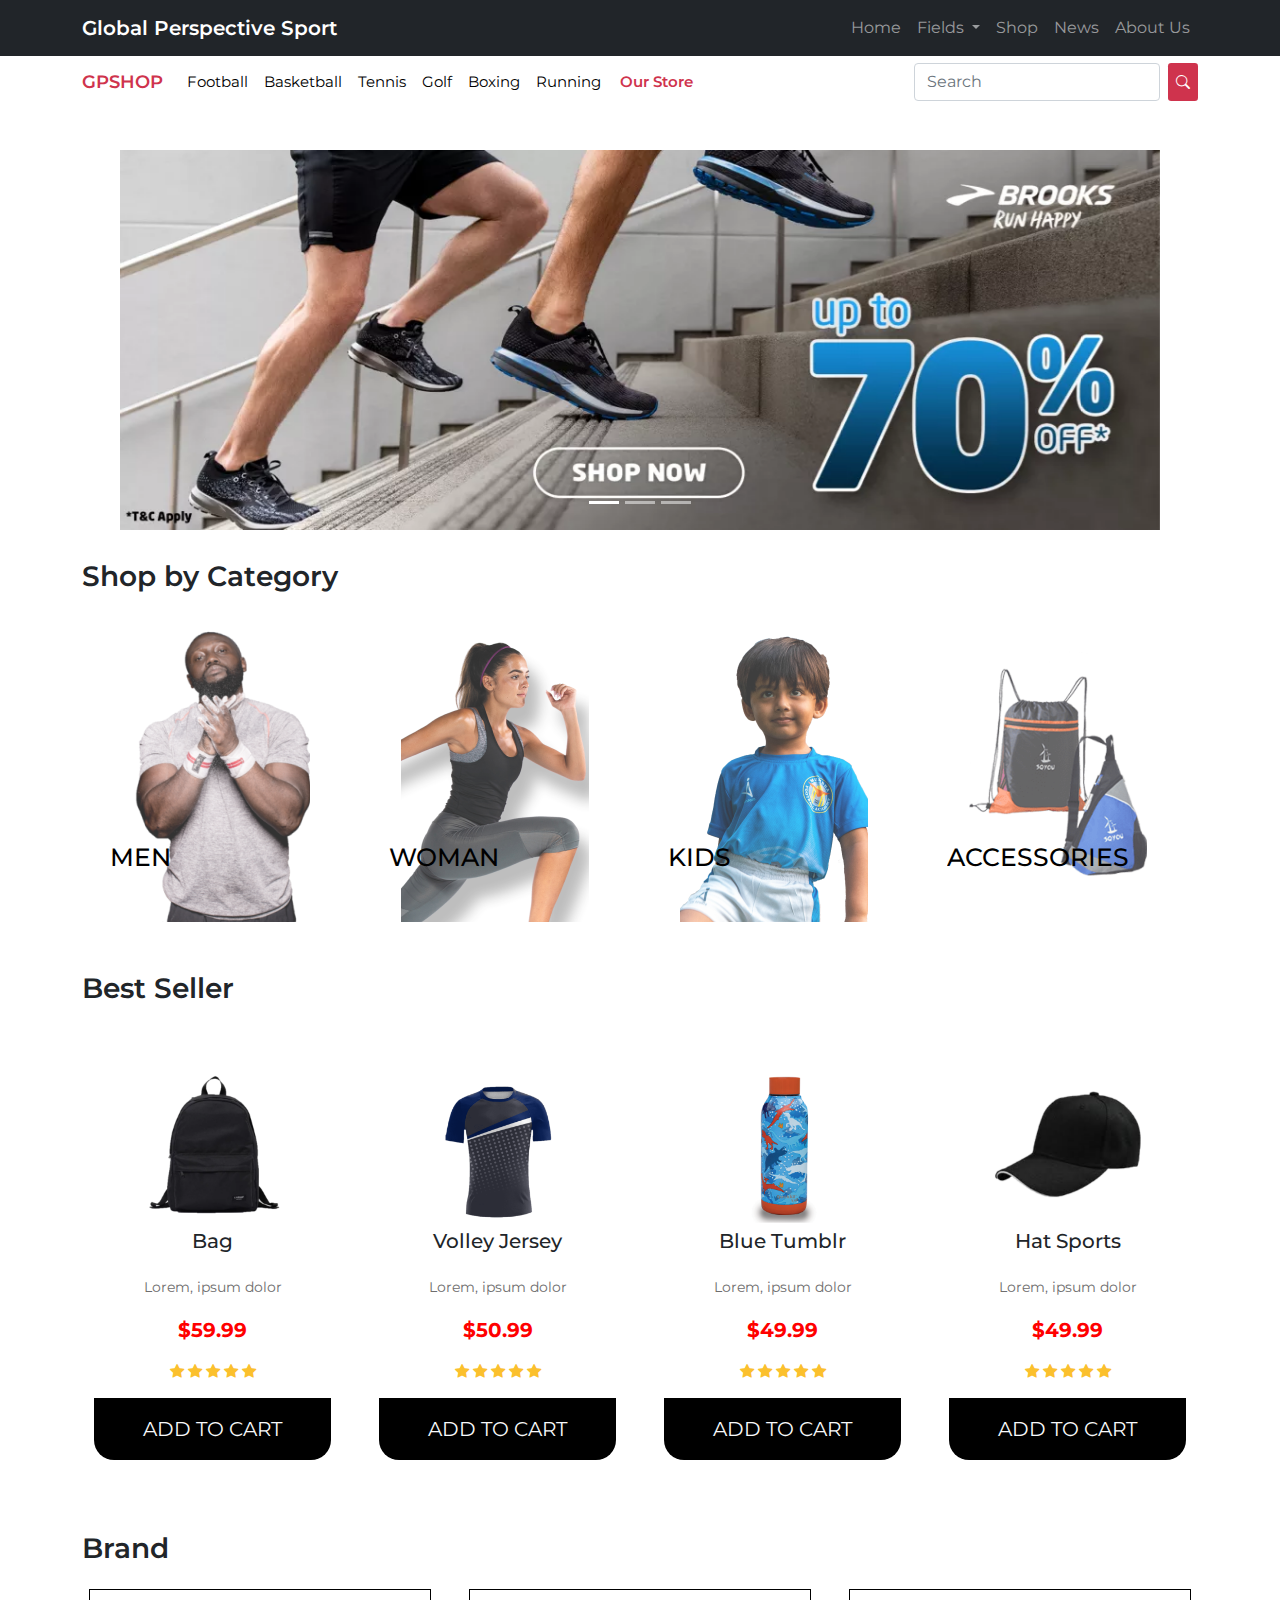
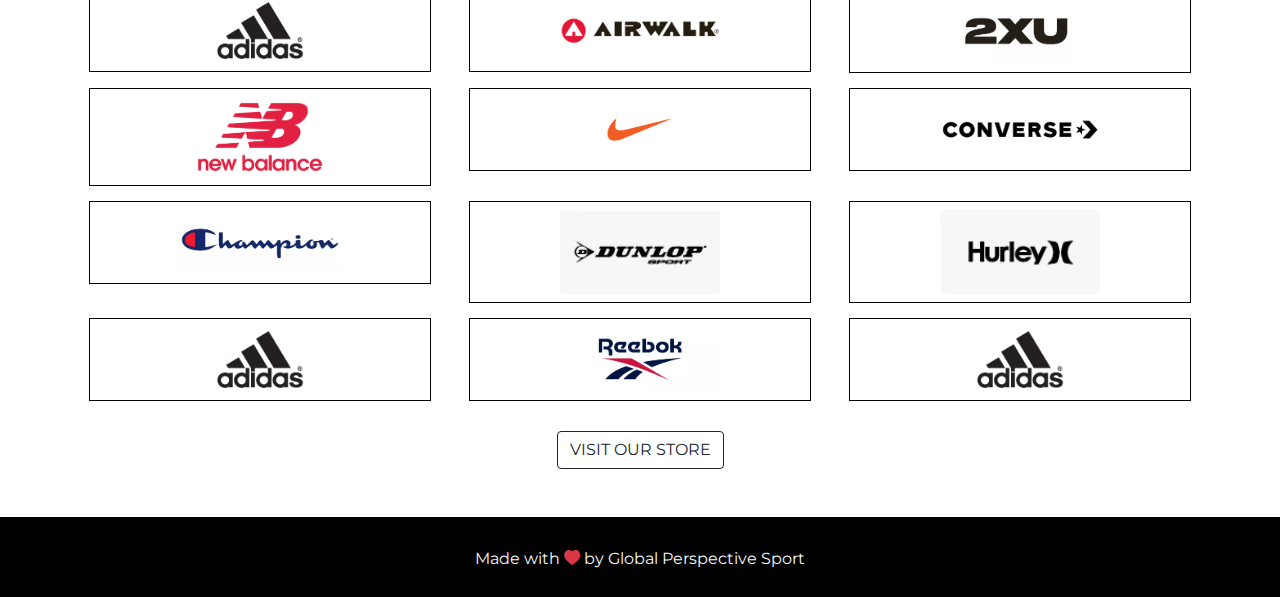
<file: shop.html>
<!DOCTYPE html>
<html lang="en">
<head>
    <meta charset="UTF-8">
    <meta http-equiv="X-UA-Compatible" content="IE=edge">
    <meta name="viewport" content="width=device-width, initial-scale=1.0">
    <!-- bootstrap link -->
    <link rel="stylesheet" href="css/bootstrap.min.css">
    <!-- bootstrap icon link -->
    <link rel="stylesheet" href="https://cdn.jsdelivr.net/npm/bootstrap-icons@1.6.1/font/bootstrap-icons.css">
    <!-- css link -->
    <link rel="stylesheet" href="css/shop.css">
    <!-- font link -->
    <link rel="preconnect" href="https://fonts.googleapis.com">
    <link rel="preconnect" href="https://fonts.gstatic.com" crossorigin>
    <link href="https://fonts.googleapis.com/css2?family=Montserrat:wght@300;400;600;700&display=swap" rel="stylesheet">
    <link rel="shortcut icon" href="img/title logo.png">
  <link rel="apple-touch-icon" href="img/title logo.png">
    <title>GPSHOP</title>
</head>
<body>

    <!-- nav basic -->
    <nav id="mainnNav" class="navbar navbar-expand-lg navbar-dark bg-dark fixed-top">
        <div class="container">
          <a class="navbar-brand" href="#page-top">Global Perspective Sport</a>
          <button class="navbar-toggler navbar-toggler-right" type="button" data-bs-toggle="collapse" data-bs-target="#navbarNav" aria-controls="navbarNav" aria-expanded="false" aria-label="Toggle navigation">
            <span class="navbar-toggler-icon"></span>
          </button>
          <div class="collapse navbar-collapse" id="navbarNav">
            <ul class="navbar-nav ms-auto">
              <li class="nav-item active">
                <a class="nav-link js-scroll-trigger" href="index.html">Home</a>
              </li>
              <li class="nav-item dropdown">
                <a class="nav-link dropdown-toggle" href="#Fields" id="navbarDropdown" role="button" data-bs-toggle="dropdown" aria-expanded="false">
                  Fields
                </a>
                <ul class="dropdown-menu" aria-labelledby="navbarDropdown">
                  <li><a class="dropdown-item" href="tennis.html">Tennis</a></li>
                  <li><hr class="dropdown-divider"></li>
                  <li><a class="dropdown-item" href="basketball.html">Basketball</a></li>
                  <li><hr class="dropdown-divider"></li>
                  <li><a class="dropdown-item" href="football.html">Football</a></li>
                </ul>
              </li>
              <li class="nav-item">
                <a class="nav-link js-scroll-trigger" href="shop.html">Shop</a>
              </li>
              <li class="nav-item">
                <a class="nav-link js-scroll-trigger" href="news.html">News</a>
              </li>
              <li class="nav-item">
                <a class="nav-link js-scroll-trigger" href="aboutus.html">About Us</a>
              </li>
             
            </ul>
          </div>
        </div>
        </div>
      </nav>

      <br><br><br>
      <!-- nav basic -->

      <!-- nav shop -->
      <nav id="shopNav" class="navbar navbar-expand-lg navbar-light fixed-top">
        <div class="container">
          <a class="navbar-brand" href="shop.html">GPSHOP</a>
          <button class="navbar-toggler navbar-toggler-right" type="button" data-bs-toggle="collapse" data-bs-target="#navshop" aria-controls="navbarNav" aria-expanded="false" aria-label="Toggle navigation">
            <span class="navbar-toggler-icon"></span>
          </button>
          <div class="collapse navbar-collapse" id="navshop">
            <ul class="navbar-nav">
              <li class="nav-item active">
                <a class="nav-link js-scroll-trigger" href="#">Football</a>
              </li>
              <li class="nav-item">
                <a class="nav-link js-scroll-trigger" href="#">Basketball</a>
              </li>
              <li class="nav-item">
                <a class="nav-link js-scroll-trigger" href="#">Tennis</a>
              </li>
              <li class="nav-item">
                <a class="nav-link js-scroll-trigger" href="#">Golf</a>
              </li>
             
              <li class="nav-item">
                <a class="nav-link js-scroll-trigger" href="#">Boxing</a>
              </li>
             
              <li class="nav-item">
                <a class="nav-link js-scroll-trigger" href="#">Running</a>
              </li>
              <li class="nav-item">
                <a class="nav-link js-scroll-trigger" href="store.html"><span class="ourstore">Our Store</span></a>
              </li>
            </ul> 
            </ul>
            <form class="d-flex ms-auto">
                <input class="form-control me-2" type="search" placeholder="Search" aria-label="Search">
                <button class="btn btn-dark btn-sm" type="submit"><i class="bi bi-search"></i></button>
              </form>
          </div>
        </div>
        </div>
      </nav>
      <br> <br>
      <!-- nav shop -->

    <!-- slider -->
    <div id="carouselExampleIndicators" class="carousel slide" data-bs-ride="carousel">
        <div class="carousel-indicators">
          <button type="button" data-bs-target="#carouselExampleIndicators" data-bs-slide-to="0" class="active" aria-current="true" aria-label="Slide 1"></button>
          <button type="button" data-bs-target="#carouselExampleIndicators" data-bs-slide-to="1" aria-label="Slide 2"></button>
          <button type="button" data-bs-target="#carouselExampleIndicators" data-bs-slide-to="2" aria-label="Slide 3"></button>
        </div>
        <a class="stretched-link" href="#">
        <div class="carousel-inner">
          <div class="carousel-item active">
            <img src="img/poster1.webp" class="d-block w-100" alt="...">
          </div>
          <div class="carousel-item">
            <img src="img/poster2.webp" class="d-block w-100" alt="...">
          </div>
          <div class="carousel-item">
            <img src="img/poster3.webp" class="d-block w-100" alt="...">
          </div>
        </a>
        </div>
      </div>
      <!-- end slider -->

    <!--image card layout start-->
    <div class="sc container">
        <div class="col">
            <h2 class="text-start fs-3">Shop by Category</h2>
        </div>

        <!--image row start-->
        <div class="sc1 row">
          <!--image card start-->
          <div class="image align">
            <img src="img/men.png" alt="">
            <div class="details">
              <h2>MEN</h2>
              <a href="#" class="btn btn-dark btn-m">EXPLORE</a>
            </div>
          </div>
          <!--image card end-->
          <!--image card start-->
          <div class="image">
            <img src="img/woman.png" alt="">
            <div class="details">
              <h2>WOMAN</h2>
              <a href="#" class="btn btn-dark btn-m">EXPLORE</a>
            </div>
          </div>
          <!--image card end-->
          <!--image card start-->
          <div class="image">
            <img src="img/kids.png" alt="">
            <div class="details">
              <h2>KIDS</h2>
              <a href="#" class="btn btn-dark btn-m">EXPLORE</a>
            </div>
          </div>
          <!--image card end-->
          <!--image card start-->
          <div class="image">
            <img src="img/aksesoris.png" alt="">
            <div class="details">
              <h2>ACCESSORIES</h2>
              <a href="#" class="btn btn-dark btn-m">EXPLORE</a>
            </div>
          </div>
          <!--image card end-->
        </div>
        <!--image row end-->
      </div>
      <!--image card layout end-->

     <!-- best seller -->
     <div class="bs container mb-5 mt-3">
        <div class="col">
            <h2 class="text-start fs-3">Best Seller</h2>
        </div>
        <!-- row1 -->
        <div class="bs1 row">

                <div class="card1 mt-5 align-items-center p-2 text-center">
                        <img src="img/store/tas.png" alt="" class="rounded img-fluid" width="160">
                        <h5>Bag</h5>
                        <div class="card-body">
                            <span class="text1 d-block">Lorem, ipsum dolor</span>
                            <div class="cost mt-3 text-dark">
                                <span>$59.99</span>
                                <div class="star mt-3 align-items-center">
                                    <i class="star bi-star-fill"></i>
                                    <i class="bi bi-star-fill"></i>
                                    <i class="bi bi-star-fill"></i>
                                    <i class="bi bi-star-fill"></i>
                                    <i class="bi bi-star-fill"></i>
                                </div>
                                <div class="p-3 cart text-center text-white mt-3 cursor">
                                    <a class="cart3 stretched-link" href="https://wa.me/087887348391"><span class="text-uppercase text-light">add to cart</span></a>
                                </div>
                            </div>
                        </div>
                    </div>
                    
                <div class="card1 mt-5 align-items-center p-2 text-center">
                        <img src="img/store/bajuvoli.png" alt="" class="rounded img-fluid" width="160">
                        <h5>Volley Jersey</h5>
                        <div class="card-body">
                            <span class="text1 d-block">Lorem, ipsum dolor</span>
                            <div class="cost mt-3 text-dark">
                                <span>$50.99</span>
                                <div class="star mt-3 align-items-center">
                                    <i class="star bi-star-fill"></i>
                                    <i class="bi bi-star-fill"></i>
                                    <i class="bi bi-star-fill"></i>
                                    <i class="bi bi-star-fill"></i>
                                    <i class="bi bi-star-fill"></i>
                                </div>
                                <div class="p-3 cart text-center text-white mt-3 cursor">
                                    <a class="cart3 stretched-link" href="https://wa.me/087887348391"><span class="text-uppercase text-light">add to cart</span></a>
                                </div>
                            </div>
                        </div>
                    </div>

                <div class="card1 mt-5 align-items-center p-2 text-center">
                        <img src="img/store/tumblr.png" alt="" class="rounded img-fluid" width="160">
                        <h5>Blue Tumblr</h5>
                        <div class="card-body">
                            <span class="text1 d-block">Lorem, ipsum dolor</span>
                            <div class="cost mt-3 text-dark">
                                <span>$49.99</span>
                                <div class="star mt-3 align-items-center">
                                    <i class="star bi-star-fill"></i>
                                    <i class="bi bi-star-fill"></i>
                                    <i class="bi bi-star-fill"></i>
                                    <i class="bi bi-star-fill"></i>
                                    <i class="bi bi-star-fill"></i>
                                </div>
                                <div class="p-3 cart text-center text-white mt-3 cursor">
                                    <a class="cart3 stretched-link" href="https://wa.me/087887348391"><span class="text-uppercase text-light">add to cart</span></a>
                                </div>
                            </div>
                        </div>
                    </div>

                <div class="card1 mt-5 align-items-center p-2 text-center">
                        <img src="img/store/topi.png" alt="" class="rounded img-fluid" width="160">
                        <h5>Hat Sports</h5>
                        <div class="card-body">
                            <span class="text1 d-block">Lorem, ipsum dolor</span>
                            <div class="cost mt-3 text-dark">
                                <span>$49.99</span>
                                <div class="star mt-3 align-items-center">
                                    <i class="star bi-star-fill"></i>
                                    <i class="bi bi-star-fill"></i>
                                    <i class="bi bi-star-fill"></i>
                                    <i class="bi bi-star-fill"></i>
                                    <i class="bi bi-star-fill"></i>
                                </div>
                                <div class="p-3 cart text-center text-white mt-3 cursor">
                                    <a class="cart3 stretched-link" href="https://wa.me/087887348391"><span class="text-uppercase text-light">add to cart</span></a>
                                </div>
                            </div>
                        </div>
                    </div>

                </div>

        <!-- row1 -->
        </div>
        <!-- best seller -->

    <!-- brand -->
    <div class="br container">
        <div class="col">
            <h2 class="text-start fs-3">Brand</h2>
        </div>

        <!-- row 1-->
        <div class="row">
            <!-- content -->
                <div class="card2 ">
                    <div class="product-1 align-items-center p-2 text-center">
                        <img src="img/brand1.webp" alt="" class="rounded img-fluid" width="160">
                        <a class="cart3 stretched-link" href="#"></a>
                    </div>
                </div>
                <div class="card2 ">
                    <div class="product-1 align-items-center p-2 text-center">
                        <img src="img/brand2.png" alt="" class="rounded img-fluid" width="160">
                        <a class="cart3 stretched-link" href="#"></a>
                    </div>
                </div>
                <div class="card2 ">
                    <div class="product-1 align-items-center p-2 text-center">
                        <img src="img/brand6.webp" alt="" class="rounded img-fluid" width="160">
                        <a class="cart3 stretched-link" href="#"></a>
                    </div>
                </div>
                <div class="card2 ">
                    <div class="product-1 align-items-center p-2 text-center">
                        <img src="img/brand3.webp" alt="" class="rounded img-fluid" width="160">
                        <a class="cart3 stretched-link" href="#"></a>
                    </div>
                </div>
                <div class="card2 ">
                    <div class="product-1 align-items-center p-2 text-center">
                        <img src="img/brand4.webp" alt="" class="rounded img-fluid" width="160">
                        <a class="cart3 stretched-link" href="#"></a>
                    </div>
                </div>
                <div class="card2 ">
                    <div class="product-1 align-items-center p-2 text-center">
                        <img src="img/brand5.webp" alt="" class="rounded img-fluid" width="160">
                        <a class="cart3 stretched-link" href="#"></a>
                    </div>
                </div>
        </div>
            
    <!-- end row1 -->
        <!-- row 1-->
        <div class="row">
            <!-- content -->
                <div class="card2 ">
                    <div class="product-1 align-items-center p-2 text-center">
                        <img src="img/brand7.webp" alt="" class="rounded img-fluid" width="160">
                        <a class="cart3 stretched-link" href="#"></a>
                    </div>
                </div>
                <div class="card2 ">
                    <div class="product-1 align-items-center p-2 text-center">
                        <img src="img/brand8.webp" alt="" class="rounded img-fluid" width="160">
                        <a class="cart3 stretched-link" href="#"></a>
                    </div>
                </div>
                <div class="card2 ">
                    <div class="product-1 align-items-center p-2 text-center">
                        <img src="img/brand9.webp" alt="" class="rounded img-fluid" width="160">
                        <a class="cart3 stretched-link" href="#"></a>
                    </div>
                </div>
                <div class="card2 ">
                    <div class="product-1 align-items-center p-2 text-center">
                        <img src="img/brand1.webp" alt="" class="rounded img-fluid" width="160">
                        <a class="cart3 stretched-link" href="#"></a>
                    </div>
                </div>
                <div class="card2 ">
                    <div class="product-1 align-items-center p-2 text-center">
                        <img src="img/brand10.webp" alt="" class="rounded img-fluid" width="160">
                        <a class="cart3 stretched-link" href="#"></a>
                    </div>
                </div>
                <div class="card2 ">
                    <div class="product-1 align-items-center p-2 text-center">
                        <img src="img/brand1.webp" alt="" class="rounded img-fluid" width="160">
                        <a class="cart3 stretched-link" href="#"></a>
                    </div>
                </div>
        </div>
            
    <!-- end row1 -->

        </div>
    <!-- brand -->

    <div class="vos text-center mb-5">
        <a class="btn btn-outline-dark" href="store.html">VISIT OUR STORE</a>
    </div>

    <footer>
        <p class="text-light">Made with <span class="text-danger"><i class="bi bi-heart-fill"></i></span> by Global Perspective Sport</p>
    </footer>

</body>

<script src="js/jquery-3.6.0.js"></script>
<script src="js/bootstrap.js"></script>

</html>
</file>
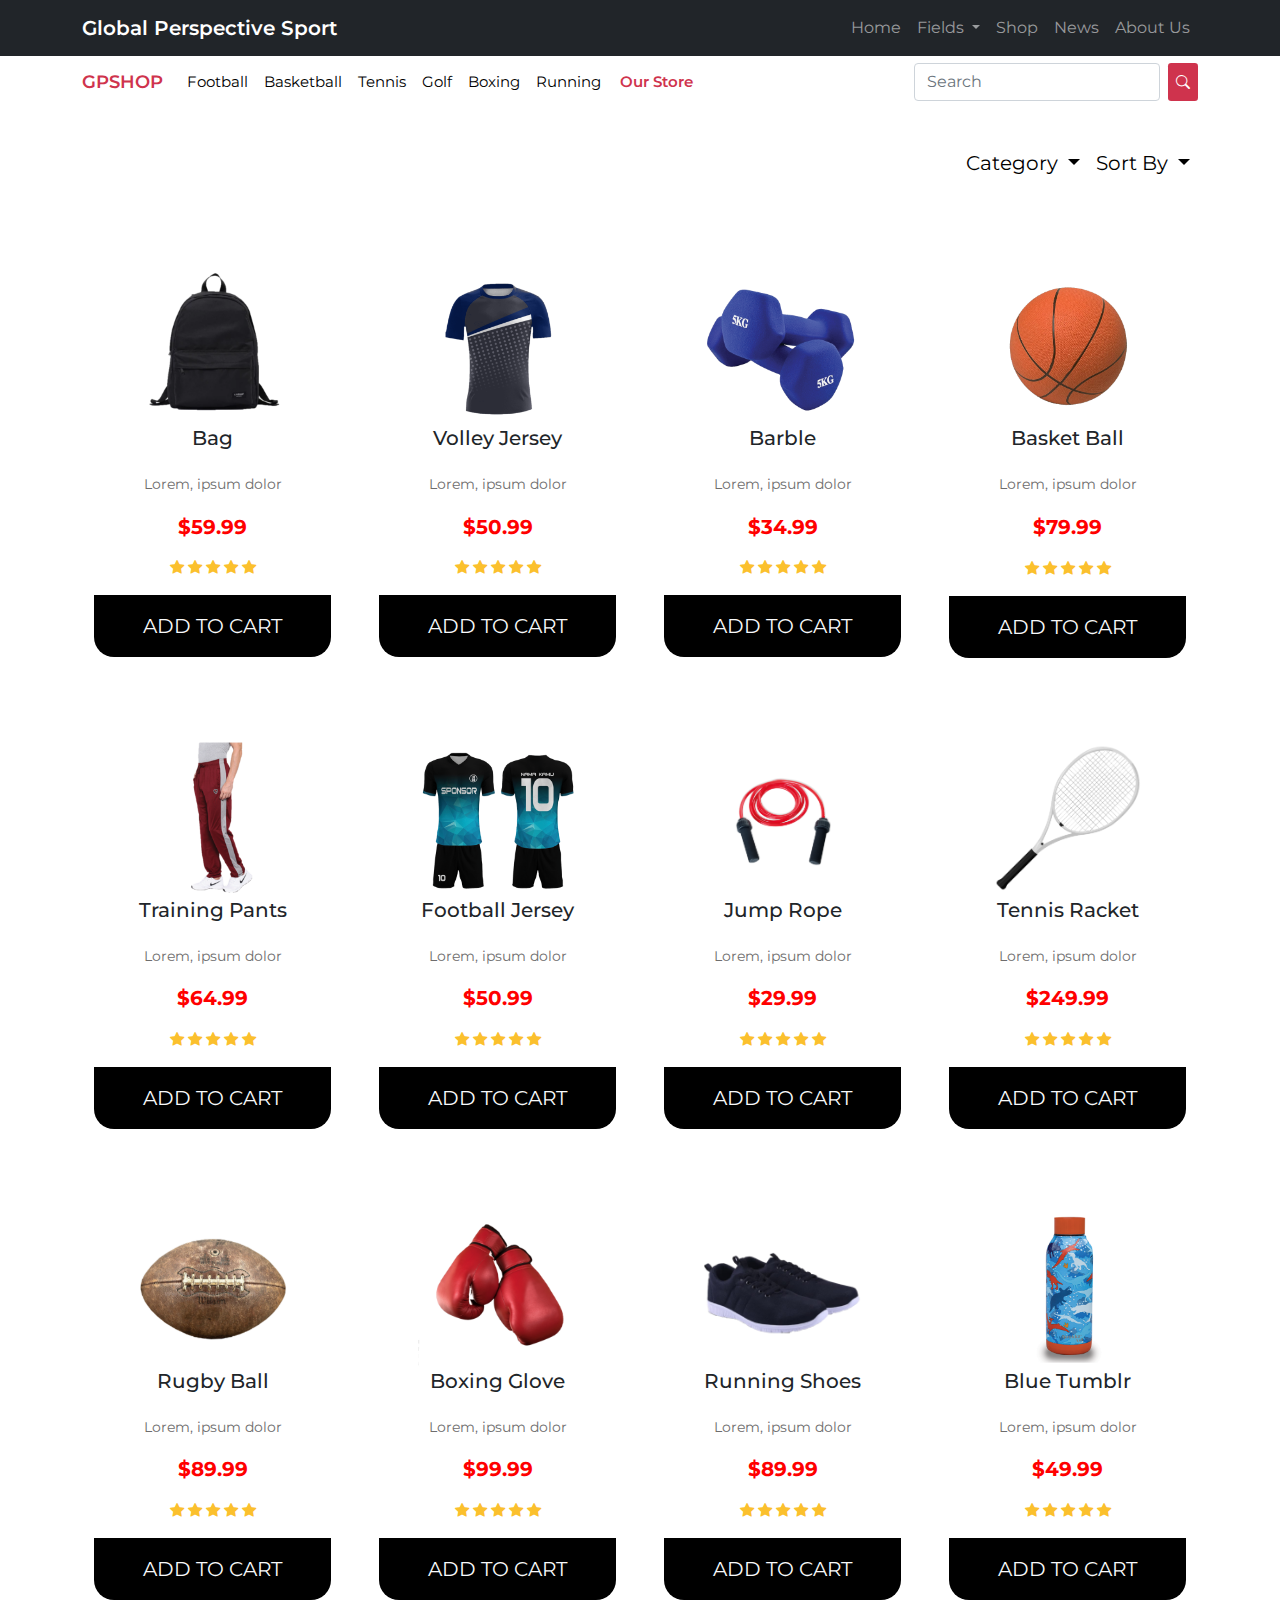
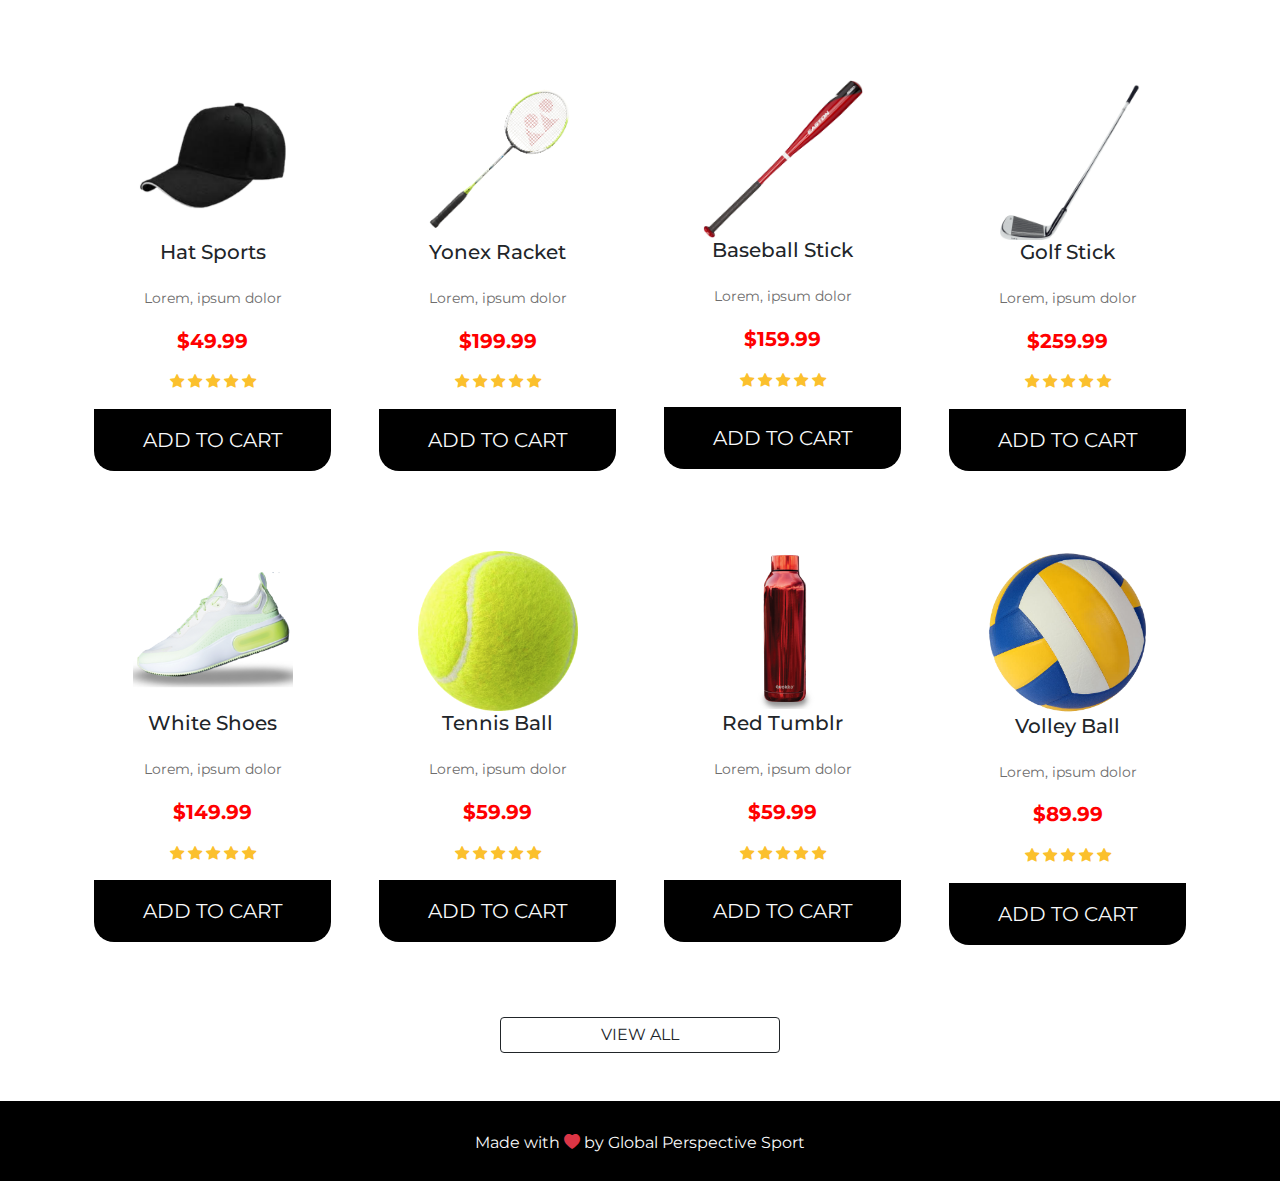
<file: store.html>
<!DOCTYPE html>
<html lang="en">
<head>
    <meta charset="UTF-8">
    <meta http-equiv="X-UA-Compatible" content="IE=edge">
    <meta name="viewport" content="width=device-width, initial-scale=1.0">
    <!-- bootstrap link -->
    <link rel="stylesheet" href="css/bootstrap.min.css">
    <!-- bootstrap icon link -->
    <link rel="stylesheet" href="https://cdn.jsdelivr.net/npm/bootstrap-icons@1.6.1/font/bootstrap-icons.css">
    <!-- css link -->
    <link rel="stylesheet" href="css/store.css">
    <!-- font link -->
    <link rel="preconnect" href="https://fonts.googleapis.com">
    <link rel="preconnect" href="https://fonts.gstatic.com" crossorigin>
    <link href="https://fonts.googleapis.com/css2?family=Montserrat:wght@300;400;600;700&display=swap" rel="stylesheet">
    <link rel="shortcut icon" href="img/title logo.png">
  <link rel="apple-touch-icon" href="img/title logo.png">
    <title>GPSHOP</title>
</head>
<body>

        <!-- nav basic -->
    <nav id="mainnNav" class="navbar navbar-expand-lg navbar-dark bg-dark fixed-top">
        <div class="container">
          <a class="navbar-brand" href="#page-top">Global Perspective Sport</a>
          <button class="navbar-toggler navbar-toggler-right" type="button" data-bs-toggle="collapse" data-bs-target="#navbarNav" aria-controls="navbarNav" aria-expanded="false" aria-label="Toggle navigation">
            <span class="navbar-toggler-icon"></span>
          </button>
          <div class="collapse navbar-collapse" id="navbarNav">
            <ul class="navbar-nav ms-auto">
              <li class="nav-item active">
                <a class="nav-link js-scroll-trigger" href="index.html">Home</a>
              </li>
              <li class="nav-item dropdown">
                <a class="nav-link dropdown-toggle" href="#Fields" id="navbarDropdown" role="button" data-bs-toggle="dropdown" aria-expanded="false">
                  Fields
                </a>
                <ul class="dropdown-menu" aria-labelledby="navbarDropdown">
                  <li><a class="dropdown-item" href="tennis.html">Tennis</a></li>
                  <li><hr class="dropdown-divider"></li>
                  <li><a class="dropdown-item" href="basketball.html">Basketball</a></li>
                  <li><hr class="dropdown-divider"></li>
                  <li><a class="dropdown-item" href="football.html">Football</a></li>
                </ul>
              </li>
              <li class="nav-item">
                <a class="nav-link js-scroll-trigger" href="shop.html">Shop</a>
              </li>
              <li class="nav-item">
                <a class="nav-link js-scroll-trigger" href="news.html">News</a>
              </li>
              <li class="nav-item">
                <a class="nav-link js-scroll-trigger" href="aboutus.html">About Us</a>
              </li>
             
            </ul>
          </div>
        </div>
        </div>
      </nav>

      <br><br><br>
      <!-- nav basic -->

      <!-- nav shop -->
      <nav id="shopNav" class="navbar navbar-expand-lg navbar-light fixed-top">
        <div class="container">
          <a class="navbar-brand" href="shop.html">GPSHOP</a>
          <button class="navbar-toggler navbar-toggler-right" type="button" data-bs-toggle="collapse" data-bs-target="#navshop" aria-controls="navbarNav" aria-expanded="false" aria-label="Toggle navigation">
            <span class="navbar-toggler-icon"></span>
          </button>
          <div class="collapse navbar-collapse" id="navshop">
            <ul class="navbar-nav">
              <li class="nav-item active">
                <a class="nav-link js-scroll-trigger" href="#">Football</a>
              </li>
              <li class="nav-item">
                <a class="nav-link js-scroll-trigger" href="#">Basketball</a>
              </li>
              <li class="nav-item">
                <a class="nav-link js-scroll-trigger" href="#">Tennis</a>
              </li>
              <li class="nav-item">
                <a class="nav-link js-scroll-trigger" href="#">Golf</a>
              </li>
             
              <li class="nav-item">
                <a class="nav-link js-scroll-trigger" href="#">Boxing</a>
              </li>
             
              <li class="nav-item">
                <a class="nav-link js-scroll-trigger" href="#">Running</a>
              </li>
              <li class="nav-item">
                <a class="nav-link js-scroll-trigger" href="store.html"><span class="ourstore">Our Store</span></a>
              </li>
            </ul> 
            </ul>
            <form class="d-flex ms-auto">
                <input class="form-control me-2" type="search" placeholder="Search" aria-label="Search">
                <button class="btn btn-dark btn-sm" type="submit"><i class="bi bi-search"></i></button>
              </form>
          </div>
        </div>
        </div>
      </nav>
      <!-- nav shop -->

      <!-- nav store -->
      <nav id="storeNav" class="navbar navbar-expand-lg navbar-light">
        <div class="container">
          <button class="navbar-toggler navbar-toggler-right" type="button" data-bs-toggle="collapse" data-bs-target="#navstore" aria-controls="navbarNav" aria-expanded="false" aria-label="Toggle navigation">
            <span class="navbar-toggler-icon"></span>
          </button>
          <div class="collapse navbar-collapse" id="navstore">
            <ul class="navbar-nav ms-auto">
                <li class="nav-item dropdown">
                    <a class="nav-link dropdown-toggle" href="#" id="navbarDropdown" role="button" data-bs-toggle="dropdown" aria-expanded="false">
                      Category
                    </a>
                    <ul class="dropdown-menu" aria-labelledby="navbarDropdown">
                      <li><a class="dropdown-item" href="#">Men</a></li>
                      <li><hr class="dropdown-divider"></li>
                      <li><a class="dropdown-item" href="#">Woman</a></li>
                      <li><hr class="dropdown-divider"></li>
                      <li><a class="dropdown-item" href="#">Unisex</a></li>
                    </ul>
                  </li>

                  <li class="nav-item dropdown">
                    <a class="nav-link dropdown-toggle" href="#" id="navbarDropdown" role="button" data-bs-toggle="dropdown" aria-expanded="false">
                      Sort By
                    </a>
                    <ul class="dropdown-menu" aria-labelledby="navbarDropdown">
                      <li><a class="dropdown-item" href="#">Highest Price</a></li>
                      <li><hr class="dropdown-divider"></li>
                      <li><a class="dropdown-item" href="#">Lowest Price</a></li>
                      <li><hr class="dropdown-divider"></li>
                      <li><a class="dropdown-item" href="#">Newest Product</a></li>
                    </ul>
                  </li>
            </ul> 
            </ul>
          </div>
        </div>
        </div>
      </nav>
      <!-- nav store -->

        <!-- content -->
        <div class="container mb-5 mt-3">

            <!-- row1 -->
            <div class="row">

                    <div class="card1 mt-5 align-items-center p-2 text-center">
                            <img src="img/store/tas.png" alt="" class="rounded img-fluid" width="160">
                            <h5>Bag</h5>
                            <div class="card-body">
                                <span class="text1 d-block">Lorem, ipsum dolor</span>
                                <div class="cost mt-3 text-dark">
                                    <span>$59.99</span>
                                    <div class="star mt-3 align-items-center">
                                        <i class="star bi-star-fill"></i>
                                        <i class="bi bi-star-fill"></i>
                                        <i class="bi bi-star-fill"></i>
                                        <i class="bi bi-star-fill"></i>
                                        <i class="bi bi-star-fill"></i>
                                    </div>
                                    <div class="p-3 cart text-center text-white mt-3 cursor">
                                        <a class="cart3 stretched-link" href="https://wa.me/087887348391"><span class="text-uppercase text-light">add to cart</span></a>
                                    </div>
                                </div>
                            </div>
                        </div>
                        
                    <div class="card1 mt-5 align-items-center p-2 text-center">
                            <img src="img/store/bajuvoli.png" alt="" class="rounded img-fluid" width="160">
                            <h5>Volley Jersey</h5>
                            <div class="card-body">
                                <span class="text1 d-block">Lorem, ipsum dolor</span>
                                <div class="cost mt-3 text-dark">
                                    <span>$50.99</span>
                                    <div class="star mt-3 align-items-center">
                                        <i class="star bi-star-fill"></i>
                                        <i class="bi bi-star-fill"></i>
                                        <i class="bi bi-star-fill"></i>
                                        <i class="bi bi-star-fill"></i>
                                        <i class="bi bi-star-fill"></i>
                                    </div>
                                    <div class="p-3 cart text-center text-white mt-3 cursor">
                                        <a class="cart3 stretched-link" href="https://wa.me/087887348391"><span class="text-uppercase text-light">add to cart</span></a>
                                    </div>
                                </div>
                            </div>
                        </div>

                    <div class="card1 mt-5 align-items-center p-2 text-center">
                            <img src="img/store/barble.png" alt="" class="rounded img-fluid" width="160">
                            <h5>Barble</h5>
                            <div class="card-body">
                                <span class="text1 d-block">Lorem, ipsum dolor</span>
                                <div class="cost mt-3 text-dark">
                                    <span>$34.99</span>
                                    <div class="star mt-3 align-items-center">
                                        <i class="star bi-star-fill"></i>
                                        <i class="bi bi-star-fill"></i>
                                        <i class="bi bi-star-fill"></i>
                                        <i class="bi bi-star-fill"></i>
                                        <i class="bi bi-star-fill"></i>
                                    </div>
                                    <div class="p-3 cart text-center text-white mt-3 cursor">
                                        <a class="cart3 stretched-link" href="https://wa.me/087887348391"><span class="text-uppercase text-light">add to cart</span></a>
                                    </div>
                                </div>
                            </div>
                        </div>

                    <div class="card1 mt-5 align-items-center p-2 text-center">
                            <img src="img/store/basketball.png" alt="" class="rounded img-fluid" width="160">
                            <h5>Basket Ball</h5>
                            <div class="card-body">
                                <span class="text1 d-block">Lorem, ipsum dolor</span>
                                <div class="cost mt-3 text-dark">
                                    <span>$79.99</span>
                                    <div class="star mt-3 align-items-center">
                                        <i class="star bi-star-fill"></i>
                                        <i class="bi bi-star-fill"></i>
                                        <i class="bi bi-star-fill"></i>
                                        <i class="bi bi-star-fill"></i>
                                        <i class="bi bi-star-fill"></i>
                                    </div>
                                    <div class="p-3 cart text-center text-white mt-3 cursor">
                                        <a class="cart3 stretched-link" href="https://wa.me/087887348391"><span class="text-uppercase text-light">add to cart</span></a>
                                    </div>
                                </div>
                            </div>
                        </div>

                    </div>

            <!-- row1 -->
        
            <!-- row2 -->
            <div class="row">

                    <div class="card1 mt-5 align-items-center p-2 text-center">
                            <img src="img/store/celana.png" alt="" class="rounded img-fluid" width="160">
                            <h5>Training Pants</h5>
                            <div class="card-body">
                                <span class="text1 d-block">Lorem, ipsum dolor</span>
                                <div class="cost mt-3 text-dark">
                                    <span>$64.99</span>
                                    <div class="star mt-3 align-items-center">
                                        <i class="star bi-star-fill"></i>
                                        <i class="bi bi-star-fill"></i>
                                        <i class="bi bi-star-fill"></i>
                                        <i class="bi bi-star-fill"></i>
                                        <i class="bi bi-star-fill"></i>
                                    </div>
                                    <div class="p-3 cart text-center text-white mt-3 cursor">
                                        <a class="cart3 stretched-link" href="https://wa.me/087887348391"><span class="text-uppercase text-light">add to cart</span></a>
                                    </div>
                                </div>
                            </div>
                        </div>
                        
                    <div class="card1 mt-5 align-items-center p-2 text-center">
                            <img src="img/store/jerseyfutsal.png" alt="" class="rounded img-fluid" width="160">
                            <h5>Football Jersey</h5>
                            <div class="card-body">
                                <span class="text1 d-block">Lorem, ipsum dolor</span>
                                <div class="cost mt-3 text-dark">
                                    <span>$50.99</span>
                                    <div class="star mt-3 align-items-center">
                                        <i class="star bi-star-fill"></i>
                                        <i class="bi bi-star-fill"></i>
                                        <i class="bi bi-star-fill"></i>
                                        <i class="bi bi-star-fill"></i>
                                        <i class="bi bi-star-fill"></i>
                                    </div>
                                    <div class="p-3 cart text-center text-white mt-3 cursor">
                                        <a class="cart3 stretched-link" href="https://wa.me/087887348391"><span class="text-uppercase text-light">add to cart</span></a>
                                    </div>
                                </div>
                            </div>
                        </div>

                    <div class="card1 mt-5 align-items-center p-2 text-center">
                            <img src="img/store/jumprope.png" alt="" class="rounded img-fluid" width="160">
                            <h5>Jump Rope</h5>
                            <div class="card-body">
                                <span class="text1 d-block">Lorem, ipsum dolor</span>
                                <div class="cost mt-3 text-dark">
                                    <span>$29.99</span>
                                    <div class="star mt-3 align-items-center">
                                        <i class="star bi-star-fill"></i>
                                        <i class="bi bi-star-fill"></i>
                                        <i class="bi bi-star-fill"></i>
                                        <i class="bi bi-star-fill"></i>
                                        <i class="bi bi-star-fill"></i>
                                    </div>
                                    <div class="p-3 cart text-center text-white mt-3 cursor">
                                        <a class="cart3 stretched-link" href="https://wa.me/087887348391"><span class="text-uppercase text-light">add to cart</span></a>
                                    </div>
                                </div>
                            </div>
                        </div>

                    <div class="card1 mt-5 align-items-center p-2 text-center">
                            <img src="img/store/raket.png" alt="" class="rounded img-fluid" width="160">
                            <h5>Tennis Racket</h5>
                            <div class="card-body">
                                <span class="text1 d-block">Lorem, ipsum dolor</span>
                                <div class="cost mt-3 text-dark">
                                    <span>$249.99</span>
                                    <div class="star mt-3 align-items-center">
                                        <i class="star bi-star-fill"></i>
                                        <i class="bi bi-star-fill"></i>
                                        <i class="bi bi-star-fill"></i>
                                        <i class="bi bi-star-fill"></i>
                                        <i class="bi bi-star-fill"></i>
                                    </div>
                                    <div class="p-3 cart text-center text-white mt-3 cursor">
                                        <a class="cart3 stretched-link" href="https://wa.me/087887348391"><span class="text-uppercase text-light">add to cart</span></a>
                                    </div>
                                </div>
                            </div>
                        </div>

                    </div>
    
            <!-- row2 -->

            <!-- row3 -->
            <div class="row">

                    <div class="card1 mt-5 align-items-center p-2 text-center">
                            <img src="img/store/rugby ball.png" alt="" class="rounded img-fluid" width="160">
                            <h5>Rugby Ball</h5>
                            <div class="card-body">
                                <span class="text1 d-block">Lorem, ipsum dolor</span>
                                <div class="cost mt-3 text-dark">
                                    <span>$89.99</span>
                                    <div class="star mt-3 align-items-center">
                                        <i class="star bi-star-fill"></i>
                                        <i class="bi bi-star-fill"></i>
                                        <i class="bi bi-star-fill"></i>
                                        <i class="bi bi-star-fill"></i>
                                        <i class="bi bi-star-fill"></i>
                                    </div>
                                    <div class="p-3 cart text-center text-white mt-3 cursor">
                                        <a class="cart3 stretched-link" href="https://wa.me/087887348391"><span class="text-uppercase text-light">add to cart</span></a>
                                    </div>
                                </div>
                            </div>
                        </div>
                        
                    <div class="card1 mt-5 align-items-center p-2 text-center">
                            <img src="img/store/sarungtinju.png" alt="" class="rounded img-fluid" width="160">
                            <h5>Boxing Glove</h5>
                            <div class="card-body">
                                <span class="text1 d-block">Lorem, ipsum dolor</span>
                                <div class="cost mt-3 text-dark">
                                    <span>$99.99</span>
                                    <div class="star mt-3 align-items-center">
                                        <i class="star bi-star-fill"></i>
                                        <i class="bi bi-star-fill"></i>
                                        <i class="bi bi-star-fill"></i>
                                        <i class="bi bi-star-fill"></i>
                                        <i class="bi bi-star-fill"></i>
                                    </div>
                                    <div class="p-3 cart text-center text-white mt-3 cursor">
                                        <a class="cart3 stretched-link" href="https://wa.me/087887348391"><span class="text-uppercase text-light">add to cart</span></a>
                                    </div>
                                </div>
                            </div>
                        </div>

                    <div class="card1 mt-5 align-items-center p-2 text-center">
                            <img src="img/store/sepatu.png" alt="" class="rounded img-fluid" width="160">
                            <h5>Running Shoes</h5>
                            <div class="card-body">
                                <span class="text1 d-block">Lorem, ipsum dolor</span>
                                <div class="cost mt-3 text-dark">
                                    <span>$89.99</span>
                                    <div class="star mt-3 align-items-center">
                                        <i class="star bi-star-fill"></i>
                                        <i class="bi bi-star-fill"></i>
                                        <i class="bi bi-star-fill"></i>
                                        <i class="bi bi-star-fill"></i>
                                        <i class="bi bi-star-fill"></i>
                                    </div>
                                    <div class="p-3 cart text-center text-white mt-3 cursor">
                                        <a class="cart3 stretched-link" href="https://wa.me/087887348391"><span class="text-uppercase text-light">add to cart</span></a>
                                    </div>
                                </div>
                            </div>
                        </div>

                    <div class="card1 mt-5 align-items-center p-2 text-center">
                            <img src="img/store/tumblr.png" alt="" class="rounded img-fluid" width="160">
                            <h5>Blue Tumblr</h5>
                            <div class="card-body">
                                <span class="text1 d-block">Lorem, ipsum dolor</span>
                                <div class="cost mt-3 text-dark">
                                    <span>$49.99</span>
                                    <div class="star mt-3 align-items-center">
                                        <i class="star bi-star-fill"></i>
                                        <i class="bi bi-star-fill"></i>
                                        <i class="bi bi-star-fill"></i>
                                        <i class="bi bi-star-fill"></i>
                                        <i class="bi bi-star-fill"></i>
                                    </div>
                                    <div class="p-3 cart text-center text-white mt-3 cursor">
                                        <a class="cart3 stretched-link" href="https://wa.me/087887348391"><span class="text-uppercase text-light">add to cart</span></a>
                                    </div>
                                </div>
                            </div>
                        </div>

                    </div>
            <!-- row3 -->

            <!-- row4 -->
            <div class="row">

                    <div class="card1 mt-5 align-items-center p-2 text-center">
                            <img src="img/store/topi.png" alt="" class="rounded img-fluid" width="160">
                            <h5>Hat Sports</h5>
                            <div class="card-body">
                                <span class="text1 d-block">Lorem, ipsum dolor</span>
                                <div class="cost mt-3 text-dark">
                                    <span>$49.99</span>
                                    <div class="star mt-3 align-items-center">
                                        <i class="star bi-star-fill"></i>
                                        <i class="bi bi-star-fill"></i>
                                        <i class="bi bi-star-fill"></i>
                                        <i class="bi bi-star-fill"></i>
                                        <i class="bi bi-star-fill"></i>
                                    </div>
                                    <div class="p-3 cart text-center text-white mt-3 cursor">
                                        <a class="cart3 stretched-link" href="https://wa.me/087887348391"><span class="text-uppercase text-light">add to cart</span></a>
                                    </div>
                                </div>
                            </div>
                        </div>
                        
                    <div class="card1 mt-5 align-items-center p-2 text-center">
                            <img src="img/store/badminton.png" alt="" class="rounded img-fluid" width="160">
                            <h5>Yonex Racket</h5>
                            <div class="card-body">
                                <span class="text1 d-block">Lorem, ipsum dolor</span>
                                <div class="cost mt-3 text-dark">
                                    <span>$199.99</span>
                                    <div class="star mt-3 align-items-center">
                                        <i class="star bi-star-fill"></i>
                                        <i class="bi bi-star-fill"></i>
                                        <i class="bi bi-star-fill"></i>
                                        <i class="bi bi-star-fill"></i>
                                        <i class="bi bi-star-fill"></i>
                                    </div>
                                    <div class="p-3 cart text-center text-white mt-3 cursor">
                                        <a class="cart3 stretched-link" href="https://wa.me/087887348391"><span class="text-uppercase text-light">add to cart</span></a>
                                    </div>
                                </div>
                            </div>
                        </div>

                    <div class="card1 mt-5 align-items-center p-2 text-center">
                            <img src="img/store/baseball bat.png" alt="" class="rounded img-fluid" width="160">
                            <h5>Baseball Stick</h5>
                            <div class="card-body">
                                <span class="text1 d-block">Lorem, ipsum dolor</span>
                                <div class="cost mt-3 text-dark">
                                    <span>$159.99</span>
                                    <div class="star mt-3 align-items-center">
                                        <i class="star bi-star-fill"></i>
                                        <i class="bi bi-star-fill"></i>
                                        <i class="bi bi-star-fill"></i>
                                        <i class="bi bi-star-fill"></i>
                                        <i class="bi bi-star-fill"></i>
                                    </div>
                                    <div class="p-3 cart text-center text-white mt-3 cursor">
                                        <a class="cart3 stretched-link" href="https://wa.me/087887348391"><span class="text-uppercase text-light">add to cart</span></a>
                                    </div>
                                </div>
                            </div>
                        </div>

                    <div class="card1 mt-5 align-items-center p-2 text-center">
                            <img src="img/store/golf bat.png" alt="" class="rounded img-fluid" width="160">
                            <h5>Golf Stick</h5>
                            <div class="card-body">
                                <span class="text1 d-block">Lorem, ipsum dolor</span>
                                <div class="cost mt-3 text-dark">
                                    <span>$259.99</span>
                                    <div class="star mt-3 align-items-center">
                                        <i class="star bi-star-fill"></i>
                                        <i class="bi bi-star-fill"></i>
                                        <i class="bi bi-star-fill"></i>
                                        <i class="bi bi-star-fill"></i>
                                        <i class="bi bi-star-fill"></i>
                                    </div>
                                    <div class="p-3 cart text-center text-white mt-3 cursor">
                                        <a class="cart3 stretched-link" href="https://wa.me/087887348391"><span class="text-uppercase text-light">add to cart</span></a>
                                    </div>
                                </div>
                            </div>
                        </div>
            </div>
            <!-- row4 -->

            <!-- row5 -->
            <div class="row">

                    <div class="card1 mt-5 align-items-center p-2 text-center">
                            <img src="img/store/shoes2.png" alt="" class="rounded img-fluid" width="160">
                            <h5>White Shoes</h5>
                            <div class="card-body">
                                <span class="text1 d-block">Lorem, ipsum dolor</span>
                                <div class="cost mt-3 text-dark">
                                    <span>$149.99</span>
                                    <div class="star mt-3 align-items-center">
                                        <i class="star bi-star-fill"></i>
                                        <i class="bi bi-star-fill"></i>
                                        <i class="bi bi-star-fill"></i>
                                        <i class="bi bi-star-fill"></i>
                                        <i class="bi bi-star-fill"></i>
                                    </div>
                                    <div class="p-3 cart text-center text-white mt-3 cursor">
                                        <a class="cart3 stretched-link" href="https://wa.me/087887348391"><span class="text-uppercase text-light">add to cart</span></a>
                                    </div>
                                </div>
                            </div>
                        </div>
                        
                    <div class="card1 mt-5 align-items-center p-2 text-center">
                            <img src="img/store/tennis ball.png" alt="" class="rounded img-fluid" width="160">
                            <h5>Tennis Ball</h5>
                            <div class="card-body">
                                <span class="text1 d-block">Lorem, ipsum dolor</span>
                                <div class="cost mt-3 text-dark">
                                    <span>$59.99</span>
                                    <div class="star mt-3 align-items-center">
                                        <i class="star bi-star-fill"></i>
                                        <i class="bi bi-star-fill"></i>
                                        <i class="bi bi-star-fill"></i>
                                        <i class="bi bi-star-fill"></i>
                                        <i class="bi bi-star-fill"></i>
                                    </div>
                                    <div class="p-3 cart text-center text-white mt-3 cursor">
                                        <a class="cart3 stretched-link" href="https://wa.me/087887348391"><span class="text-uppercase text-light">add to cart</span></a>
                                    </div>
                                </div>
                            </div>
                        </div>

                    <div class="card1 mt-5 align-items-center p-2 text-center">
                            <img src="img/store/tumblr2.png" alt="" class="rounded img-fluid" width="160">
                            <h5>Red Tumblr</h5>
                            <div class="card-body">
                                <span class="text1 d-block">Lorem, ipsum dolor</span>
                                <div class="cost mt-3 text-dark">
                                    <span>$59.99</span>
                                    <div class="star mt-3 align-items-center">
                                        <i class="star bi-star-fill"></i>
                                        <i class="bi bi-star-fill"></i>
                                        <i class="bi bi-star-fill"></i>
                                        <i class="bi bi-star-fill"></i>
                                        <i class="bi bi-star-fill"></i>
                                    </div>
                                    <div class="p-3 cart text-center text-white mt-3 cursor">
                                        <a class="cart3 stretched-link" href="https://wa.me/087887348391"><span class="text-uppercase text-light">add to cart</span></a>
                                    </div>
                                </div>
                            </div>
                        </div>

                    <div class="card1 mt-5 align-items-center p-2 text-center">
                            <img src="img/store/volleyball.png" alt="" class="rounded img-fluid" width="160">
                            <h5>Volley Ball</h5>
                            <div class="card-body">
                                <span class="text1 d-block">Lorem, ipsum dolor</span>
                                <div class="cost mt-3 text-dark">
                                    <span>$89.99</span>
                                    <div class="star mt-3 align-items-center">
                                        <i class="star bi-star-fill"></i>
                                        <i class="bi bi-star-fill"></i>
                                        <i class="bi bi-star-fill"></i>
                                        <i class="bi bi-star-fill"></i>
                                        <i class="bi bi-star-fill"></i>
                                    </div>
                                    <div class="p-3 cart text-center text-white mt-3 cursor">
                                        <a class="cart3 stretched-link" href="https://wa.me/087887348391"><span class="text-uppercase text-light">add to cart</span></a>
                                    </div>
                                </div>
                            </div>
                        </div>

            </div>
            <!-- row5 -->

        </div>
        <!-- content -->

      
    <div class="viewall text-center mt-5 mb-5">
        <a class="btn btn-outline-dark" href="store.html">VIEW ALL</a>
    </div>

    <!-- footer -->
    <footer>
        <p class="text-light">Made with <span class="text-danger"><i class="bi bi-heart-fill"></i></span> by Global Perspective Sport</p>
    </footer>
    <!-- end footer -->


</body>

<script src="js/jquery-3.6.0.js"></script>
<script src="js/bootstrap.js"></script>

</html>
</file>
<file: css/responsiveslides.css>
/* http://responsiveslides.com v1.55 by @viljamis */

/* slider */
.carousel-item .display-4{
  margin-top:-370px;
  font-weight: bold;
}
.carousel-item hr{
  border-width: 2px;
  border-style: solid;
  border-color: #fff;
}
.carousel .btn{
  background-color:rgb(58, 58, 58);
  border: none;
  border-radius: 25px;
  padding-right:25px;
  padding-left:25px;
  margin-top:0px;
}
.carousel .btn:hover{
  background-color:rgb(100, 100, 100);
  border: none;
  border-radius: 25px;
  padding-right:25px;
  padding-left:25px;
  margin-top:0px;
}
/* end slider */

.card2 img{
  height:190px;
}

.news1 img{
  height:300px;
}

.card{
  width: 100%;
  height: 100%;
  overflow: hidden;
  position: relative;
  text-align: center;
  cursor: default;
  margin-bottom: 10px;
}
.card img{
display: block;
position: relative;
-webkit-transition: all .4s linear;
transition: all .4s linear;
}
.card:hover img{
-ms-transform: scale(1.06);
-webkit-transform: scale(1.06);
transform: scale(1.06);
}
.card .news{
  color:#000;
  text-decoration:none;  
}
.card .news:hover{
  color:rgb(0, 89, 255);  
}

/* footer */
footer{
  background-color: black;
  padding-left: 50px;
  padding-right: 50px;
  padding-bottom: 7px;
  padding-top: 30px;
  margin-left:-193px;
  margin-right:-193px;
}
footer p{
  color:#fff;
}
footer .btn{
  color: #fff;
  background-color:transparent;
  margin-left:1px;
  margin-bottom:7px;
}

@media (min-width:768px){
  .navbar-wrapper{
      border-radius: 4px;
  }
  .carousel-caption p{
      margin-bottom:20px;
      font-size:21px;
      line-height:1.4;
  }
  .footer{
    margin-right:-193px;
  }
}
/* footer .btn:hover{
  background-color: rgb(206, 201, 201);
} */
/* end footer */
</file>
<file: css/example1.css>
/* * {
    margin: 0;
    padding: 0;
  }
  
  html {
    background: #222 url("bg.png") repeat;
  }
  
 
  
  h1 { 
    font: 40px/60px "Helvetica Neue", Helvetica, Arial, sans-serif;
    color: #fff;
    font-weight: 200;
    }
  
  h2 { 
    font: 16px/20px "Helvetica Neue", Helvetica, Arial, sans-serif; 
    margin-bottom: 40px;
    }
  
  h3 { 
    font: 16px/20px "Helvetica Neue", Helvetica, Arial, sans-serif; 
    color: #fff;
    font-weight: 900;
    margin-top: 40px;
    }
  
  h4 { 
    font: 14px/20px "Helvetica Neue", Helvetica, Arial, sans-serif; 
    font-weight: 900;
    margin-top: 40px;
    } */
  
    body {
        _width: 100%;
        color: rgb(87, 86, 86);
        margin: 20px auto 0;
        max-width: 1000px;
        text-align: center;
        
        -webkit-font-smoothing: antialiased;
      }

  #wrapper {
    padding: 5px;
    }
  
  a {
    text-decoration: none;
    color: #fff;
    }
  
  a:hover {
    border-bottom: 1px solid #666;
    }
  
  /* p,h3,h4,pre {
    text-align: left;
    max-width: 500px;
    margin: 0 auto 20px;
    } */
  
  .rslides {
    box-shadow: 0 0 20px #000;
    -moz-box-shadow: 0 0 20px #000;
    -webkit-box-shadow: 0 0 20px #000;
    margin: 0 auto 40px;
    border-radius: 5%;
  }
  
  .rslides {
    position: relative;
    list-style: none;
    overflow: hidden;
    width: 100%;
    padding: 0;
    margin: 0 auto 40px;
    }
  
  .rslides2 {
    position: relative;
    list-style: none;
    overflow: hidden;
    width: 100%;
    padding: 0;
    box-shadow: none;
    -moz-box-shadow: none;
    -webkit-box-shadow: none;
    margin: 0 auto;
    }
  
  .rslides_tabs {
    background: rgba(0,0,0,.25);
    box-shadow: 0 0 1px rgba(255,255,255,.3), inset 0 0 5px rgba(0,0,0,1.0);
    -moz-box-shadow: 0 0 1px rgba(255,255,255,.3), inset 0 0 5px rgba(0,0,0,1.0);
    -webkit-box-shadow: 0 0 1px rgba(255,255,255,.3), inset 0 0 5px rgba(0,0,0,1.0);
    font-size: 18px;
    list-style: none;
    margin: 0 auto 50px;
    max-width: 540px;
    padding: 10px 0;
    text-align: center;
    width: 100%;
  }
  
  .rslides_tabs li {
    display: inline;
    float: none;
    margin-right: 1px;
  }
  
  .rslides_tabs a {
    width: auto;
    line-height: 20px;
    padding: 9px 20px;
    height: auto;
    background: transparent;
    display: inline;
  }
  
  .rslides_tabs a:hover {
    border: 0;
  }
  
  .rslides_tabs li:first-child {
    margin-left: 0;
  }
  
  .rslides_tabs .rslides_here a {
    background: rgba(255,255,255,.1);
    color: #fff;
    font-weight: bold;
  }
  
  a {
    color: #fff;
    text-decoration: none;
  }
  
  pre,code {
    font-family: monospace, monospace;
    }
  
  pre {
    -webkit-font-smoothing: subpixel-antialiased;
    -webkit-box-shadow: 0 0 1px rgba(255,255,255,.3), inset 0 0 5px rgba(0,0,0,1.0);
    -moz-box-shadow: 0 0 1px rgba(255,255,255,.3), inset 0 0 5px rgba(0,0,0,1.0);
    box-shadow: 0 0 1px rgba(255,255,255,.3), inset 0 0 5px rgba(0,0,0,1.0);
    -webkit-border-radius: 5px;
    -moz-border-radius: 5px;
    border-radius: 5px;
    text-shadow: none;
    width: auto;
    background: #111;
    background: rgba(0,0,0,.25);
    padding: 20px;
    margin-bottom: 30px;
    _padding: 0;
    font-size: 13px;
    color: #fff;
    _float: left;
    _width: 100%;
    white-space: pre;
    white-space: no-wrap;
    overflow-x: scroll;
    }
  
  pre::-webkit-scrollbar {
    -webkit-appearance: none;
    background-color: rgba(255,255,255,.1);
    width: 8px;
    height: 8px;
    }
  
  pre::-webkit-scrollbar-thumb {
    border-radius: 4px;
    background-color: rgba(255,255,255,.5);
    }
  
  pre::-webkit-scrollbar-thumb:hover {
    border-radius: 4px;
    background-color: rgba(255,255,255,.8);
    }
  
  .list {
    text-align: left;
    max-width: 450px;
    margin: 0 auto;
    }
  
  #download {
    background: #333;
    background: rgba(255,255,255,.1);
    border: 1px solid rgba(255,255,255,.1);
    border-radius: 5px;
    -moz-border-radius: 5px;
    -webkit-border-radius: 5px;
    box-shadow: 0 0 10px #000;
    -moz-box-shadow: 0 0 10px #000;
    -webkit-box-shadow: 0 0 10px #000;
    display: block;
    font-size: 20px;
    font-weight: bold;
    margin: 60px auto;
    max-width: 500px;
    padding: 20px;
  }
  
  #download:hover {
    background: rgba(255,255,255,.15);
  }
  
  .footer {
    font-size: 1px;
  }
  
  @media screen and (max-width: 540px) {
    h1 {
      font: 24px/50px "Helvetica Neue", Helvetica, Arial, sans-serif;
    }
    .github {
      display: none;
    }
    .list {
      margin-left: 20px;
    }
  }
</file>
<file: css/tabstyle.css>
#tab nav {
    display: flex;
  }
  
  #tab nav a {
    color: black;
    text-decoration: none;
    padding: 0.5rem;
    border: 1px solid silver;
  }
  
  #tab nav .active {
    background: lightgreen;
  }
  
  .tab-content {
    display: none;
    
    border: 1px solid silver;
    padding: 1rem;
  }
  
  .tab-content.active {
      display: block;
  }
</file>
<file: css/newscss.css>
body {
    background: #eceef0;
    color: #777;
    padding: 4em;
    font-family: sans-serif;
    line-height: 1.15;
  }
  
  hr { /*dummy content*/
    height: 2px;
    border: none;
    background: rgb(17, 17, 17);
    
  } 

  img {
      border-radius: 2%;
  }
  
  hr:last-child {  /*dummy content*/
    margin-right: 10%;
  }

  

  .article:nth-child(1) {
    grid-column: span 4;
  }
  
  .article:nth-child(4) {
    grid-column: span 2;
  }

  .article:nth-child(5) {
    grid-column: span 2;
  }

  hr.image { /*dummy content*/
    padding-bottom: 10%;
  } 
  
  .page {
    padding: 2em;
    background: transparent;
    margin: 20px auto 0;

    max-width: 900px;
  }
  
  .archive {
    display: grid;
    grid-template-columns: repeat(auto-fit, minmax(180px, 1fr));
    grid-gap: 1em;
    
  }
  
  .article {
    border-radius: 1%;
    padding: 1em;
    background: #fff;
    box-shadow:
      0 5px 10px rgba(87, 86, 86),
      0 20px 20px rgba(87, 86, 86);
  }

  @media (max-width: 680px) {
    .archive {
      display: flex;
      flex-direction: column;
    }
  
    .article {
      margin-bottom: 2px;
    }
  }
</file>
<file: css/shop.css>
body{
    font-family:montserrat;
}
/* navbar */
#mainnNav{
    z-index: 6;
}
#mainnNav .navbar-brand{
    font-weight:600;
}
#shopNav{
    z-index: 5;
    margin-top: 55px;
    margin-bottom: 0;
    background-color:white;
}
#shopNav a{
    color:black;
}
#shopNav .navbar-brand{
    font-weight: 600;
    color:rgb(207, 51, 77);
    font-size:1.1em;
}
#shopNav ul{
    font-size:0.95em;
}
#shopNav button{
    border:none;
    background-color:rgb(207, 51, 77);
}
.ourstore{
    font-family: montserrat;
    margin-left: 3px;
    font-weight: 600;
    color: rgb(207, 51, 77);
}

/* navbar */

#carouselExampleIndicators{
    margin:30px 120px;
}

/* category */
h2{
    font-weight: 600;
}
.sc{
	margin: 30px auto;
}

.sc1{
	width: 100%;
	display: flex;
	justify-content: space-around;
	flex-wrap: wrap;
}

.image{
	background: white;
	position: relative;
	flex: 2;
	max-width: 200px;
	height: 300px;
	margin: 20px;
	overflow: hidden;
}

.image img{
	opacity: 0.8;
	position: relative;
	vertical-align: top;
	transition: 0.6s;
	transition-property: opacity;
}

.image:hover img{
	opacity: 1;
}

.image .details{
	z-index: 1;
	position: absolute;
	top: 0;
	right: 0;
	width: 100%;
	height: 100%;
}

.image .details h2{
	color:black;
	font-size: 25px;
	text-transform: uppercase;
	font-weight: 500;
	margin-top:220px;
	transition: 0.4s;
	transition-property: transform;
}
.image:hover .details h2{
	transform: translateY(-10px);
}

.image .details a{
	border-radius: 0;
	opacity: 0;
	transition: 0.5s;
	transition-property: opacity, transform;
	transform: translateY(40px);
}

.image:hover .details a{
	opacity: 1;
	transform: translateY(-10px);
}
/* category */

/* bestseller */
.bs{
    width:90%;
    margin: 0 auto;
}
.bs1{
    display:flex;
    flex-direction: row;
    justify-content: space-around;
    flex-flow:wrap;

}
.card1{
    width:25%;
    position:relative;
    background-color:white;
    border-radius: 20px;
}
.card1:hover{
    transform: translateY(-15px);
    transition: transform .3s;
}
.card1 h5{
    font-size:20px;
}
.card-body{
    color:rgb(110, 109, 109);
    font-size: 0.9em;
}
.star{
    color:#fbc02d;
}
.cost span{
    color:red;
    font-weight: bold;
    font-size: 20px;
}
.cart{
    display:block;
    background:black;
    border-bottom-left-radius: 20px;
    border-bottom-right-radius: 20px;
}
.cart span{
    font-weight: 400;
}
.cart:hover{
    opacity: .8;
}
.cart a{
    text-decoration: none;
}
/* end best seller */

/* brand */
.br{
    width:90%;
    margin: 30px auto;
}
.row{
    display:flex;
    flex-direction: row;
    justify-content: space-around;
    flex-flow:wrap;

}
.card2{
    margin-top: 35px;
    width:13%;
    position:relative;
    height: 70%;
    position: relative;
    border-width: 0.1rem;
    border-style: solid;
    border-color:black;
}
.merk{
    text-decoration: none;
}
/* brand */

/* footer */
footer{
    background-color: black;
    height: 80px;
    padding-top: 30px;
    text-align: center;
}
/* footer */

/* responsive slider */
@media (max-width: 1080px){
    #carouselExampleIndicators{
        margin:0;
    }
}
/* responsive slider */

/* responsive category */
@media (max-width: 1080px){
    .sc{
        width: 90%;
    }
	.image{
        flex: 100%;
		max-width: 200px;
	}
}
/* responsive category */


/* responsive bs */
@media screen and (max-width:1100px){
    .card1 {
        width: 40%;
    }
}

@media screen and (max-width:570px){
    .bs{
        width:100%;
    }
    .cart span{
        font-size: 13px;
        font-weight: 400;
    }
    .card1 {
        width: 40%;
    }
}
@media screen and (max-width:377px){
    .card1 h5{
        font-size:15px;
    }
    .card-body{
        font-size: 0.8em;
    }
    .star{
        size:10px;
    }
    .cost span{
        font-size: 14px;
    }
    .cart span{
        font-size: 9px;
    }
}
@media screen and (max-width:300px){
    .navbar-brand{
        font-size: 12px;
    }
    .card1 h5{
        font-size:11px;
    }
    .card-body{
        font-size: 0.6em;
    }
    .star{
        size:7px;
    }
    .cost span{
        font-size: 11px;
    }
    .cart span{
        font-size: 7px;
    }
}
/* responsive bs */

/* responsive brand*/
@media screen and (max-width:1300px){

    .br{
        width:100%;
    }
    .card2 {
        margin-top:15px;
        width: 30%;
    }
}

@media screen and (max-width:550px){

    .br{
        width:100%;
    }
    .card2 {
        margin-top:15px;
        width: 40%;
    }
}
/* responsive brand*/
</file>
<file: css/store.css>
body{
    font-family: montserrat;
}

/* navbar */
#mainnNav{
    z-index: 6;
}
.navbar-brand{
    font-weight: 600;
}
#shopNav{
    z-index: 5;
    margin-top: 55px;
    margin-bottom: 0;
    background-color:white;
}
#shopNav a{
    color:black;
}
#shopNav .navbar-brand{
    font-weight: 600;
    color:rgb(207, 51, 77);
    font-size:1.1em;
}
#shopNav ul{
    font-size:0.95em;
}
#shopNav button{
    border:none;
    background-color:rgb(207, 51, 77);
}
.ourstore{
    font-family: montserrat;
    margin-left: 3px;
    font-weight: 600;
    color: rgb(207, 51, 77);
}
#storeNav{
    font-family: montserrat;
    font-size: 20px;
    background-color:white;
    margin-top:60px;
}
#storeNav a{
    color:black;
}
/* navbar */

/* content */
.container{
    width:90%;
    margin: 0 auto;
}
.row{
    display:flex;
    flex-direction: row;
    justify-content: space-around;
    flex-flow:wrap;

}
.card1{
    width:25%;
    position:relative;
    background-color:white;
    border-radius: 20px;
}
.card1:hover{
    transform: translateY(-15px);
    transition: transform .3s;
}
.card1 h5{
    font-size:20px;
}
.card-body{
    color:rgb(110, 109, 109);
    font-size: 0.9em;
}
.star{
    color:#fbc02d;
}
.cost span{
    color:red;
    font-weight: bold;
    font-size: 20px;
}
.cart{
    display:block;
    background:black;
    border-bottom-left-radius: 20px;
    border-bottom-right-radius: 20px;
}
.cart span{
    font-weight: 400;
}
.cart:hover{
    opacity: .8;
}
.cart a{
    text-decoration: none;
}
/* end content */

.viewall .btn{
    padding:5px 100px;
}

/* footer */
footer{
    background-color: black;
    height: 80px;
    padding-top: 30px;
    text-align: center;
}
/* footer */

/* responsive */

@media screen and (max-width:1100px){
    .card1 {
        width: 40%;
    }
}

@media screen and (max-width:570px){
    .container{
        width:100%;
    }
    .cart span{
        font-size: 13px;
        font-weight: 400;
    }
    .card1 {
        width: 40%;
    }
}
@media screen and (max-width:377px){
    .card1 h5{
        font-size:15px;
    }
    .card-body{
        font-size: 0.8em;
    }
    .star{
        size:10px;
    }
    .cost span{
        font-size: 14px;
    }
    .cart span{
        font-size: 9px;
    }
}
@media screen and (max-width:300px){
    .navbar-brand{
        font-size: 12px;
    }
    .card1 h5{
        font-size:11px;
    }
    .card-body{
        font-size: 0.6em;
    }
    .star{
        size:7px;
    }
    .cost span{
        font-size: 11px;
    }
    .cart span{
        font-size: 7px;
    }
}


/* responsive */
</file>
<file: css/star-rating.css>
/*!
 * bootstrap-star-rating v4.1.3
 * http://plugins.krajee.com/star-rating
 *
 * Author: Kartik Visweswaran
 * Copyright: 2013 - 2021, Kartik Visweswaran, Krajee.com
 *
 * Licensed under the BSD 3-Clause
 * https://github.com/kartik-v/bootstrap-star-rating/blob/master/LICENSE.md
 */
 .rating-loading {
    width: 25px;
    height: 25px;
    font-size: 0;
    color: #fff;
    background: transparent url('../img/loading.gif') top left no-repeat;
    border: none;
}

/*
 * Stars & Input
 */
.rating-container .rating-stars {
    position: relative;
    cursor: pointer;
    vertical-align: middle;
    display: inline-block;
    overflow: hidden;
    white-space: nowrap;
}

.rating-container .rating-stars:focus {
    outline: 1px dotted;
}

.rating-input {
    position: absolute;
    cursor: pointer;
    width: 100%;
    height: 1px;
    bottom: 0;
    left: 0;
    font-size: 1px;
    opacity: 0;
    padding: 0;
    margin: 0;
    outline: none;
    pointer-events: none;
    border: none;
    box-shadow: none;
    background: none;
}

.rating-container.is-display-only .rating-stars {
    cursor: default;
}

.rating-disabled .rating-stars {
    cursor: not-allowed;
}

.rating-container .star {
    display: inline-block;
    margin: 0 2px;
    text-align: center;
}

.rating-container .empty-stars {
    color: #aaa;
}

.rating-container .filled-stars {
    position: absolute;
    left: 0;
    top: 0;
    margin: auto;
    color: #fde16d;
    white-space: nowrap;
    overflow: hidden;
    -webkit-text-stroke: 1px #777;
    text-shadow: 1px 1px #999;
}

.rating-rtl {
    float: right;
}

.rating-animate .filled-stars {
    transition: width 0.25s ease;
}

.rating-rtl .filled-stars {
    left: auto;
    right: 0;
    transition: none;
    -webkit-transform: matrix(-1, 0, 0, 1, 0, 0);
    transform: matrix(-1, 0, 0, 1, 0, 0);
}

.rating-rtl.is-star .filled-stars {
    right: 0.06em;
}

.rating-rtl.is-heart .empty-stars {
    margin-right: 0.07em;
}

/**
 * Clear
 */
.rating-container .clear-rating {
    color: #aaa;
    cursor: not-allowed;
    display: inline-block;
    vertical-align: middle;
    font-size: 60%;
}

.clear-rating-active {
    cursor: pointer !important;
}

.clear-rating-active:hover {
    color: #843534;
}

.rating-container .clear-rating {
    padding-right: 5px;
}

/**
 * Caption
 */

/* extend support to BS4 */
.rating-container .caption .label {
    display: inline-block;
    padding: .25em .4em;
    line-height: 1;
    text-align: center;
    vertical-align: baseline;
    border-radius: .25rem;
}

.rating-container .caption {
    color: #999;
    display: inline-block;
    vertical-align: middle;
    line-height: 1;
}

.rating-container .caption {
    margin-left: 5px;
    margin-right: 0;
}

.rating-rtl .caption {
    margin-right: 5px;
    margin-left: 0;
}

/**
 * Print
 */
@media print {
    .rating-container .clear-rating {
        display: none;
    }
}

/**
 * Sizes
 */
.rating-xl {
    font-size: 48px;
}
.rating-lg {
    font-size: 40px;
}
.rating-md {
    font-size: 32px;
}
.rating-sm {
    font-size: 24px;
}
.rating-xs {
    font-size: 16px;
}

.rating-xl .caption {
    font-size: 20px;
}

.rating-lg .caption {
    font-size: 18px;
}

.rating-md .caption {
    font-size: 16px;
}

.rating-sm .caption {
    font-size: 14px;
}

.rating-xs .caption {
    font-size: 12px;
}

/**
 * Caption
 */
.caption-badge {
    font-family: Arial, Helvetica, sans-serif;
    display: inline-block;
    padding: .35em .65em;
    font-size: .75em;
    font-weight: 700;
    line-height: 1;
    color: #fff;
    text-align: center;
    white-space: nowrap;
    vertical-align: baseline;
    border-radius: .25rem;
}

.caption-secondary {
    background-color: #6c757d;
}

.caption-danger {
    background-color: #dc3545;
}

.caption-warning {
    background-color: #ffc107;
    color: #212529;
}

.caption-info {
    background-color: #0dcaf0;
    color: #212529;
}

.caption-primary {
    background-color: #0d6efd;
}

.caption-success {
    background-color: #198754;
}
</file>
<file: css/fastheme.css>
/*!
 * Krajee Font Awesome 5.x Theme styling for bootstrap-star-rating.
 * This file must be loaded after 'star-rating.css'.
 *
 * bootstrap-star-rating v4.1.3
 * http://plugins.krajee.com/star-rating
 *
 * Author: Kartik Visweswaran
 * Copyright: 2013 - 2021, Kartik Visweswaran, Krajee.com
 *
 * Licensed under the BSD 3-Clause
 * https://github.com/kartik-v/bootstrap-star-rating/blob/master/LICENSE.md
 */
.theme-krajee-fas.rating-rtl.is-star .filled-stars {
    right: 0;
}
</file>
<file: css/svgtheme.css>
/*!
 * Krajee SVG Theme styling for bootstrap-star-rating.
 * This file must be loaded after 'star-rating.css'.
 *
 * bootstrap-star-rating v4.1.3
 * http://plugins.krajee.com/star-rating
 *
 * Author: Kartik Visweswaran
 * Copyright: 2013 - 2021, Kartik Visweswaran, Krajee.com
 *
 * Licensed under the BSD 3-Clause
 * https://github.com/kartik-v/bootstrap-star-rating/blob/master/LICENSE.md
 */ 
.theme-krajee-svg .krajee-icon,
.theme-krajee-svg .krajee-icon-clear {
    display: inline-block;
    width: 2rem;
    height: 2rem;
    -webkit-background-size: cover;
    -moz-background-size: cover;
    -o-background-size: cover;
    background-size: cover;
}

.theme-krajee-svg .clear-rating,
.theme-krajee-svg .rating-stars {
    font-size: 5px;
}

.theme-krajee-svg .krajee-icon-clear {
    background-image: url('data:image/svg+xml;charset=utf-8,%3Csvg%20id%3D%22svg2%22%20xmlns%3Ardf%3D%22http%3A%2F%2Fwww.w3.org%2F1999%2F02%2F22-rdf-syntax-ns%23%22%20xmlns%3D%22http%3A%2F%2Fwww.w3.org%2F2000%2Fsvg%22%20viewBox%3D%220%200%20158.81%20158.81%22%20version%3D%221.1%22%3E%0D%0A%3Cpath%20id%3D%22path4%22%20style%3D%22fill%3A%23aaa%22%20stroke-linejoin%3D%22round%22%20d%3D%22m155.06%2C79.438c0%2C41.799-33.885%2C75.684-75.684%2C75.684s-75.684-33.885-75.684-75.684%2C33.885-75.684%2C75.684-75.684%2C75.684%2C33.885%2C75.684%2C75.684z%22%20stroke%3D%22%23aaa%22%20stroke-linecap%3D%22round%22%20fill%3D%22none%22%2F%3E%0D%0A%3Cpath%20id%3D%22rect3139%22%20style%3D%22fill%3A%23fff%22%20d%3D%22m37.216%2C64.443v28.67h88.24v-28.67h-88.24z%22%2F%3E%0D%0A%3C%2Fsvg%3E');
}

.theme-krajee-svg .filled-stars .krajee-icon-star {
    background-image: url('data:image/svg+xml;charset=utf-8,%3Csvg%20version%3D%221.1%22%20xmlns%3D%22http%3A%2F%2Fwww.w3.org%2F2000%2Fsvg%22%20xmlns%3Axlink%3D%22http%3A%2F%2Fwww.w3.org%2F1999%2Fxlink%22%20width%3D%2232%22%20height%3D%2232%22%20viewBox%3D%220%200%2032%2032%22%3E%3Cpath%20fill%3D%22%23fde16d%22%20stroke%3D%22%23777777%22%20d%3D%22M20.6%2011l-4.6-10.5-4.6%2010.5h-10.8l7.8%207.9-3%2012.1%2010.6-6%2010.6%206-3-12.1%207.8-7.9z%22%3E%3C%2Fpath%3E%3C%2Fsvg%3E');
}

.theme-krajee-svg.rating-xl .krajee-icon,
.theme-krajee-svg.rating-xl .krajee-icon-clear {
    width: 3rem;
    height: 3rem;
}

.theme-krajee-svg.rating-lg .krajee-icon,
.theme-krajee-svg.rating-lg .krajee-icon-clear {
    width: 2.5rem;
    height: 2.5rem;
}

.theme-krajee-svg.rating-md .krajee-icon,
.theme-krajee-svg.rating-md .krajee-icon-clear {
    width: 2rem;
    height: 2rem;
}

.theme-krajee-svg.rating-sm .krajee-icon,
.theme-krajee-svg.rating-sm .krajee-icon-clear {
    width: 1.5rem;
    height: 1.5rem;
}

.theme-krajee-svg.rating-xs .krajee-icon,
.theme-krajee-svg.rating-xs .krajee-icon-clear {
    width: 1rem;
    height: 1rem;
}

.theme-krajee-svg .krajee-icon-clear:hover {
    background-image: url('data:image/svg+xml;charset=utf-8,%3Csvg%20id%3D%22svg2%22%20xmlns%3Ardf%3D%22http%3A%2F%2Fwww.w3.org%2F1999%2F02%2F22-rdf-syntax-ns%23%22%20xmlns%3D%22http%3A%2F%2Fwww.w3.org%2F2000%2Fsvg%22%20viewBox%3D%220%200%20158.81%20158.81%22%20version%3D%221.1%22%3E%0D%0A%3Cpath%20id%3D%22path4%22%20style%3D%22fill%3A%23843534%22%20stroke-linejoin%3D%22round%22%20d%3D%22m155.06%2C79.438c0%2C41.799-33.885%2C75.684-75.684%2C75.684s-75.684-33.885-75.684-75.684%2C33.885-75.684%2C75.684-75.684%2C75.684%2C33.885%2C75.684%2C75.684z%22%20stroke%3D%22%23843534%22%20stroke-linecap%3D%22round%22%20fill%3D%22none%22%2F%3E%0D%0A%3Cpath%20id%3D%22rect3139%22%20style%3D%22fill%3A%23fff%22%20d%3D%22m37.216%2C64.443v28.67h88.24v-28.67h-88.24z%22%2F%3E%0D%0A%3C%2Fsvg%3E');
}

.theme-krajee-svg .empty-stars .krajee-icon-star {
    background-image: url('data:image/svg+xml;charset=utf-8,%3Csvg%20version%3D%221.1%22%20xmlns%3D%22http%3A%2F%2Fwww.w3.org%2F2000%2Fsvg%22%20xmlns%3Axlink%3D%22http%3A%2F%2Fwww.w3.org%2F1999%2Fxlink%22%20width%3D%2232%22%20height%3D%2232%22%20viewBox%3D%220%200%2032%2032%22%3E%3Cpath%20fill%3D%22%23ffffff%22%20stroke%3D%22%23777777%22%20d%3D%22M20.6%2011l-4.6-10.5-4.6%2010.5h-10.8l7.8%207.9-3%2012.1%2010.6-6%2010.6%206-3-12.1%207.8-7.9z%22%3E%3C%2Fpath%3E%3C%2Fsvg%3E');
}

.theme-krajee-svg .filled-stars .krajee-icon-heart {
    background-image: url('data:image/svg+xml;charset=utf-8,%3Csvg%20version%3D%221.1%22%20xmlns%3D%22http%3A%2F%2Fwww.w3.org%2F2000%2Fsvg%22%20xmlns%3Axlink%3D%22http%3A%2F%2Fwww.w3.org%2F1999%2Fxlink%22%20width%3D%2224%22%20height%3D%2224%22%20viewBox%3D%220%200%2024%2024%22%3E%3Cpath%20fill%3D%22%23fde16d%22%20stroke%3D%22%23777777%22%20stroke-width%3D%220.04em%22%20d%3D%22M12%2021.35l-1.45-1.32c-5.15-4.67-8.55-7.75-8.55-11.53%200-3.08%202.42-5.5%205.5-5.5%201.74%200%203.41.81%204.5%202.09%201.09-1.28%202.76-2.09%204.5-2.09%203.08%200%205.5%202.42%205.5%205.5%200%203.78-3.4%206.86-8.55%2011.54l-1.45%201.31z%22%3E%3C%2Fpath%3E%3C%2Fsvg%3E');
}

.theme-krajee-svg .empty-stars .krajee-icon-heart {
    background-image: url('data:image/svg+xml;charset=utf-8,%3Csvg%20version%3D%221.1%22%20xmlns%3D%22http%3A%2F%2Fwww.w3.org%2F2000%2Fsvg%22%20xmlns%3Axlink%3D%22http%3A%2F%2Fwww.w3.org%2F1999%2Fxlink%22%20width%3D%2224%22%20height%3D%2224%22%20viewBox%3D%220%200%2024%2024%22%3E%3Cpath%20fill%3D%22%23ffffff%22%20stroke%3D%22%23777777%22%20stroke-width%3D%220.04em%22%20d%3D%22M12%2021.35l-1.45-1.32c-5.15-4.67-8.55-7.75-8.55-11.53%200-3.08%202.42-5.5%205.5-5.5%201.74%200%203.41.81%204.5%202.09%201.09-1.28%202.76-2.09%204.5-2.09%203.08%200%205.5%202.42%205.5%205.5%200%203.78-3.4%206.86-8.55%2011.54l-1.45%201.31z%22%3E%3C%2Fpath%3E%3C%2Fsvg%3E');
}

.theme-krajee-svg.rating-rtl.is-heart .filled-stars {
    right: 0.02em;
}

.theme-krajee-svg.rating-rtl.is-heart .empty-stars {
    margin-right: 0.01em;
}
</file>
